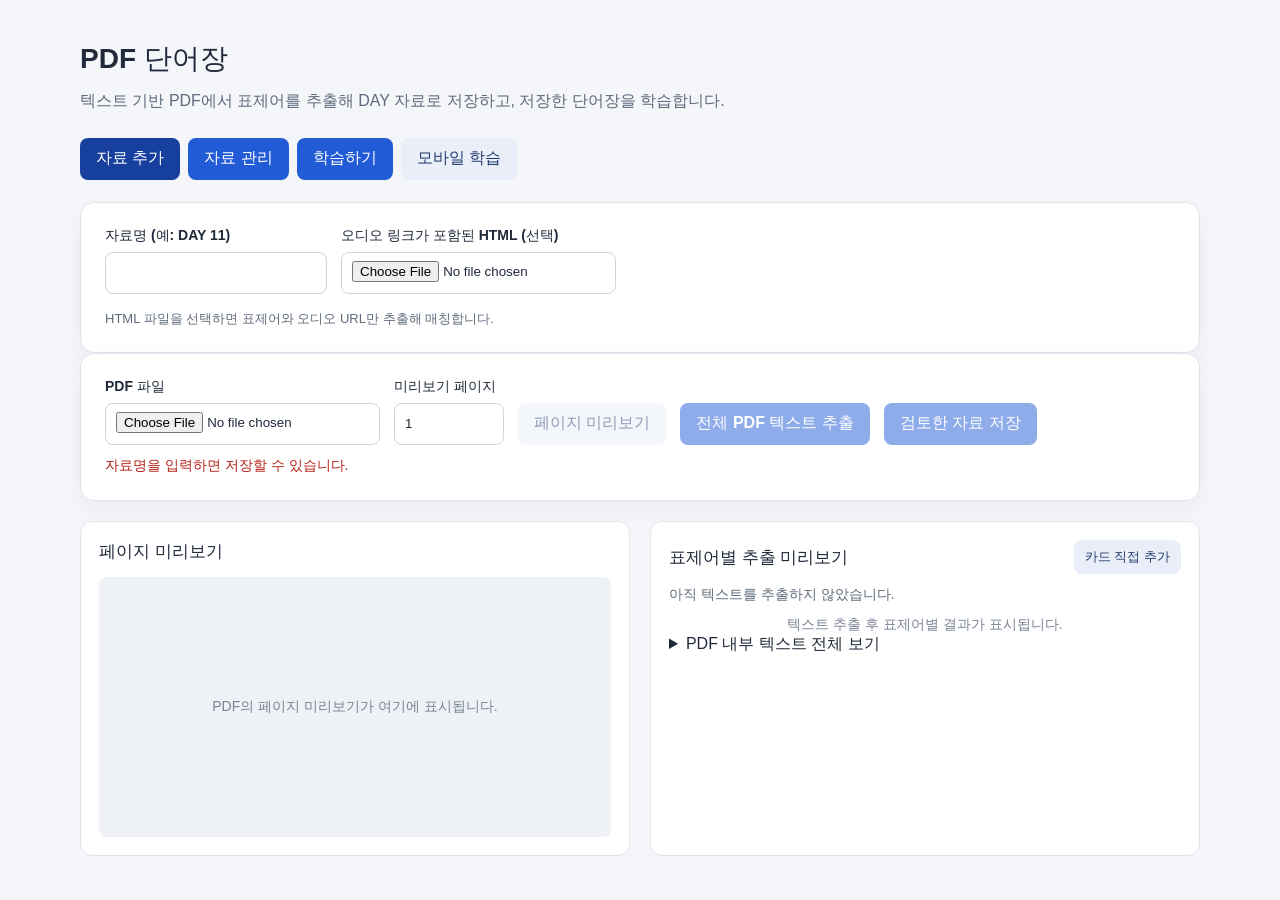
<file: index.html>
<!doctype html>
<html lang="ko">
<head>
  <meta charset="utf-8">
  <meta name="viewport" content="width=device-width, initial-scale=1">
  <title>PDF 단어장</title>
  <style>
    :root {
      color-scheme: light;
      font-family: "Segoe UI", "Malgun Gothic", sans-serif;
      color: #202a3b;
      background: #f4f6fa;
      font-synthesis: none;
    }

    * { box-sizing: border-box; }

    body { margin: 0; }

    main {
      width: min(1120px, calc(100% - 32px));
      margin: 40px auto;
    }

    h1 { margin: 0; font-size: 28px; }

    .intro {
      margin: 10px 0 24px;
      color: #5f6b7c;
      line-height: 1.6;
    }

    .panel {
      padding: 24px;
      border: 1px solid #e0e5ed;
      border-radius: 14px;
      background: #fff;
      box-shadow: 0 8px 24px rgb(31 45 71 / 5%);
    }

    .controls {
      display: flex;
      flex-wrap: wrap;
      align-items: end;
      gap: 14px;
    }

    .field { display: grid; gap: 7px; }

    label, .field-label {
      font-size: 14px;
      font-weight: 650;
    }

    input[type="file"], input[type="number"] {
      min-height: 42px;
      padding: 8px 10px;
      border: 1px solid #cbd3df;
      border-radius: 8px;
      background: #fff;
      color: inherit;
    }

    input[type="file"] { width: min(100%, 430px); }
    input[type="number"] { width: 110px; }

    button {
      min-height: 42px;
      padding: 0 16px;
      border: 0;
      border-radius: 8px;
      background: #225bd6;
      color: #fff;
      font: inherit;
      font-weight: 650;
      cursor: pointer;
    }

    button.secondary { background: #e9eef8; color: #233d70; }
    button:disabled { cursor: not-allowed; opacity: .5; }

    .hint, .status, .summary {
      color: #5f6b7c;
      font-size: 14px;
      line-height: 1.55;
    }

    .hint { margin: 16px 0 0; }

    .status {
      min-height: 24px;
      margin: 16px 0 0;
      color: #3156a4;
      font-weight: 600;
    }

    .status.error { color: #b42318; }
    .audio-status.error { color: #b42318; }
    .global-status { margin: -10px 0 16px; }
    .save-validation { margin: 10px 0 0; }
    .save-validation.error { color: #b42318; }

    .results {
      display: grid;
      grid-template-columns: minmax(0, 1fr) minmax(0, 1fr);
      gap: 20px;
      margin-top: 20px;
    }

    .subpanel {
      min-width: 0;
      padding: 18px;
      border: 1px solid #e0e5ed;
      border-radius: 12px;
      background: #fff;
    }

    h2 { margin: 0 0 14px; font-size: 17px; }

    .page-frame {
      display: grid;
      min-height: 260px;
      place-items: center;
      overflow: auto;
      padding: 12px;
      border-radius: 8px;
      background: #eef1f6;
    }

    canvas {
      display: block;
      max-width: 100%;
      height: auto;
      background: white;
      box-shadow: 0 2px 12px rgb(31 45 71 / 14%);
    }

    .empty {
      color: #7a8595;
      font-size: 14px;
      text-align: center;
    }

    .summary { margin: 0 0 10px; }

    .text-output {
      min-height: 120px;
      max-height: 320px;
      overflow: auto;
      margin: 0;
      padding: 14px;
      border-radius: 8px;
      background: #f7f8fb;
      color: #263248;
      font: 14px/1.7 Consolas, "Malgun Gothic", monospace;
      white-space: pre-wrap;
      overflow-wrap: anywhere;
    }

    .card-list { display: grid; gap: 12px; }
    .preview-heading { display: flex; align-items: center; justify-content: space-between; gap: 12px; margin-bottom: 10px; }
    .preview-heading h2 { margin: 0; }

    .card-preview {
      padding: 14px;
      border: 1px solid #e0e5ed;
      border-radius: 10px;
      background: #fff;
    }

    .card-preview.needs-review {
      border-color: #e5bd73;
      background: #fffaf0;
    }

    .card-title {
      display: flex;
      align-items: center;
      justify-content: space-between;
      gap: 10px;
      margin: 0 0 12px;
      font-size: 16px;
    }

    .page-origin { color: #5f6b7c; font-size: 12px; font-weight: 500; }

    .review-badge {
      flex: 0 0 auto;
      padding: 3px 8px;
      border-radius: 999px;
      background: #fff0c2;
      color: #7a4b00;
      font-size: 12px;
      font-weight: 650;
    }

    .card-fields { display: grid; gap: 8px; }

    .preview-field {
      display: grid;
      grid-template-columns: 90px minmax(0, 1fr);
      align-items: start;
      gap: 8px;
      font-size: 13px;
    }

    .preview-field > span { padding-top: 8px; color: #5f6b7c; }

    .preview-input {
      width: 100%;
      min-height: 36px;
      padding: 7px 9px;
      border: 1px solid #cbd3df;
      border-radius: 7px;
      background: #fff;
      color: inherit;
      font: inherit;
    }

    .review-reasons {
      margin: 10px 0 0;
      padding-left: 18px;
      color: #7a4b00;
      font-size: 12px;
      line-height: 1.5;
    }

    details.raw-ocr { margin-top: 16px; }
    details.raw-ocr > summary { cursor: pointer; font-size: 13px; }

    .app-nav {
      display: flex;
      flex-wrap: wrap;
      gap: 8px;
      margin: 22px 0;
    }

    .app-nav button[aria-current="page"] { background: #173f9e; }
    .app-nav .mobile-link { display: inline-flex; align-items: center; padding: 0 16px; border-radius: 8px; background: #e9eef8; color: #233d70; font-weight: 650; text-decoration: none; }

    [hidden] { display: none !important; }

    .deck-form { display: grid; gap: 16px; }
    .learn-controls { margin-top: 16px; }

    .deck-form .field input[type="text"] {
      width: min(100%, 360px);
      min-height: 42px;
      padding: 8px 10px;
      border: 1px solid #cbd3df;
      border-radius: 8px;
      font: inherit;
    }

    .card-actions, .deck-actions, .learn-controls {
      display: flex;
      flex-wrap: wrap;
      align-items: center;
      gap: 8px;
    }

    .button-small {
      min-height: 34px;
      padding: 0 11px;
      font-size: 13px;
    }

    .button-danger { background: #a83232; }

    .status.success { color: #197044; }

    .audio-status { margin: 0; color: #5f6b7c; font-size: 13px; }

    .deck-list, .day-selector {
      display: grid;
      gap: 10px;
    }

    .deck-row, .day-option {
      display: flex;
      align-items: center;
      justify-content: space-between;
      gap: 14px;
      padding: 14px;
      border: 1px solid #e0e5ed;
      border-radius: 10px;
      background: #fff;
    }

    .deck-info { min-width: 0; }
    .deck-info strong { display: block; }
    .deck-info small { color: #697587; }

    .day-option { justify-content: flex-start; cursor: pointer; }
    .day-option input { width: 18px; height: 18px; }

    .study-card {
      position: relative;
      min-height: 320px;
      margin-top: 18px;
      overflow: hidden;
      border: 1px solid #dbe2ee;
      border-radius: 16px;
      background: #fff;
      box-shadow: 0 8px 24px rgb(31 45 71 / 5%);
      cursor: pointer;
      text-align: center;
    }

    .study-card:focus-visible { outline: 3px solid #79a4ff; }

    .study-front {
      position: absolute;
      inset: 0 0 50%;
      display: grid;
      place-items: center;
      padding: 16px;
      color: #1f335a;
      font-size: clamp(28px, 6vw, 44px);
      font-weight: 700;
    }

    .study-front.is-meaning-prompt {
      overflow: auto;
      font-size: clamp(18px, 4vw, 28px);
      line-height: 1.45;
      overflow-wrap: anywhere;
    }
    .study-prompt-meanings { display: grid; gap: 10px; width: 100%; }
    .study-prompt-meaning { display: grid; gap: 2px; }
    .study-prompt-synonyms { font-size: 0.58em; font-weight: 400; }

    .study-back {
      position: absolute;
      inset: 47% 0 0;
      display: grid;
      align-content: start;
      gap: 8px;
      overflow: auto;
      padding: clamp(12px, 3vw, 22px);
      transform: translateY(100%);
      background: #78D024;
      color: #FFFFFF;
      transition: transform 420ms ease;
      text-align: left;
    }

    .study-card.is-flipped .study-back { transform: translateY(0); }
    .study-meaning {
      padding: 10px 12px;
      border-radius: 8px;
      background: rgb(0 0 0 / 55%);
    }
    .study-meaning strong { display: block; margin-bottom: 5px; }
    .study-meaning span { color: #FFFFFF; font-size: 14px; }
    .study-answer { font-size: clamp(28px, 6vw, 44px); overflow-wrap: anywhere; }

    @media (prefers-reduced-motion: reduce) {
      .study-back { transition: none; }
    }

    .study-toolbar {
      display: flex;
      flex-wrap: wrap;
      align-items: center;
      justify-content: space-between;
      gap: 12px;
      margin-top: 16px;
    }

    .study-toolbar button.secondary { min-width: 46px; }

    .favorite-button {
      min-width: 46px;
      background: #fff0c2;
      color: #7a4b00;
    }

    .study-empty { padding: 34px 12px; color: #697587; text-align: center; }

    @media (max-width: 760px) {
      main { margin: 24px auto; }
      .panel { padding: 18px; }
      .results { grid-template-columns: 1fr; }
      .deck-row { align-items: flex-start; flex-direction: column; }
    }

    @media (max-width: 600px) {
      .study-card {
        min-height: clamp(340px, 58svh, 520px);
        margin-top: 12px;
      }

      .study-front { padding: 12px; }
      .study-back { padding: 14px; }
      .study-meaning { padding: 12px; }
      .study-toolbar { gap: 8px; margin-top: 12px; }
      .study-toolbar .deck-actions { width: 100%; justify-content: space-between; }
    }
  </style>
</head>
<body>
  <main>
    <h1>PDF 단어장</h1>
    <p class="intro">텍스트 기반 PDF에서 표제어를 추출해 DAY 자료로 저장하고, 저장한 단어장을 학습합니다.</p>

    <nav class="app-nav" aria-label="주요 화면">
      <button type="button" data-view="add" aria-current="page">자료 추가</button>
      <button type="button" data-view="decks">자료 관리</button>
      <button type="button" data-view="learn">학습하기</button>
      <a class="mobile-link" href="mobile.html">모바일 학습</a>
    </nav>
    <p id="app-status" class="status global-status" role="status" aria-live="polite" hidden></p>

    <section id="add-view" class="view">
    <section class="panel" aria-label="자료명 및 PDF 오디오 파일 입력">
      <div class="deck-form">
        <div class="controls">
          <div class="field">
            <label for="deck-name">자료명 (예: DAY 11)</label>
            <input id="deck-name" type="text" maxlength="80" autocomplete="off">
          </div>
          <div class="field">
            <label for="html-file">오디오 링크가 포함된 HTML (선택)</label>
            <input id="html-file" type="file" accept=".html,.htm,text/html">
          </div>
        </div>
        <p id="audio-status" class="audio-status">HTML 파일을 선택하면 표제어와 오디오 URL만 추출해 매칭합니다.</p>
      </div>
    </section>

    <section class="panel" aria-label="PDF 업로드 및 텍스트 추출">
      <div class="controls">
        <div class="field">
          <label for="pdf-file">PDF 파일</label>
          <input id="pdf-file" type="file" accept=".pdf,application/pdf">
        </div>
        <div class="field">
          <label for="page-number">미리보기 페이지</label>
          <input id="page-number" type="number" min="1" value="1" disabled>
        </div>
        <button id="render-button" class="secondary" type="button" disabled>페이지 미리보기</button>
        <button id="extract-text-button" type="button" disabled>전체 PDF 텍스트 추출</button>
        <button id="save-deck-button" type="button" disabled>검토한 자료 저장</button>
        <button id="cancel-edit-button" class="secondary" type="button" hidden>수정 취소</button>
      </div>
      <p id="save-validation" class="hint save-validation" role="status" aria-live="polite">저장소를 확인하는 중입니다.</p>
    </section>

    <section class="results" aria-label="페이지 및 텍스트 추출 결과">
      <div class="subpanel">
        <h2>페이지 미리보기</h2>
        <div id="page-frame" class="page-frame">
          <span class="empty">PDF의 페이지 미리보기가 여기에 표시됩니다.</span>
        </div>
      </div>
      <div class="subpanel">
        <div class="preview-heading">
          <h2>표제어별 추출 미리보기</h2>
          <button id="add-manual-card-button" class="secondary button-small" type="button">카드 직접 추가</button>
        </div>
        <p id="summary" class="summary">아직 텍스트를 추출하지 않았습니다.</p>
        <div id="card-preview" class="card-list">
          <span class="empty">텍스트 추출 후 표제어별 결과가 표시됩니다.</span>
        </div>
        <details class="raw-pdf-text">
          <summary>PDF 내부 텍스트 전체 보기</summary>
          <pre id="pdf-text-output" class="text-output">추출된 텍스트가 여기에 표시됩니다.</pre>
        </details>
      </div>
    </section>
    </section>

    <section id="decks-view" class="view" hidden>
      <section class="panel" aria-label="JSON 배포 파일">
        <h2>JSON 배포 파일</h2>
        <p class="hint">
          자료는 브라우저에 저장됩니다. JSON을 내려받아 <code>index.html</code> 옆의
          <code>decks.json</code>을 교체하고 Git에 커밋한 뒤 Push하면 배포됩니다.
        </p>
        <div class="deck-actions">
          <button id="download-json-button" type="button" disabled>decks.json 다운로드</button>
          <button id="reload-json-button" class="secondary" type="button" disabled>프로젝트 JSON 다시 불러오기</button>
          <span id="deck-data-summary" class="summary" aria-live="polite">자료를 불러오는 중입니다.</span>
        </div>
        <p class="hint">
          파일 교체 후 다시 불러오면 변경을 확인할 수 있습니다. 배포 예:
          <code>git add decks.json</code> → <code>git commit -m "Update vocabulary data"</code> → <code>git push</code>
        </p>
        <p id="download-json-status" class="status" role="status" aria-live="polite">
          브라우저 저장 자료를 JSON으로 내려받아 배포할 수 있습니다.
        </p>
      </section>
      <section class="panel">
        <h2>저장된 자료</h2>
        <p class="hint">자료를 수정하거나 삭제해도 선택한 자료만 변경됩니다.</p>
        <div id="deck-list" class="deck-list" aria-live="polite"></div>
      </section>
    </section>

    <section id="learn-view" class="view" hidden>
      <section class="panel">
        <h2>학습할 DAY 선택</h2>
        <p id="offline-status" class="hint" role="status" aria-live="polite">처음 온라인으로 열면 앱과 자료 JSON을 저장해 오프라인 학습을 준비합니다. 오디오는 재생 버튼을 눌렀을 때만 연결합니다.</p>
        <div id="day-selector" class="day-selector"></div>
        <div class="learn-controls">
          <label class="day-option"><input id="favorites-only" type="checkbox"> 즐겨찾기만 보기</label>
          <label class="day-option"><input id="meaning-to-word" type="checkbox"> 뜻 보고 영어 단어 맞히기</label>
          <span id="study-count" class="summary">자료를 선택해 주세요.</span>
        </div>
        <div id="study-area"></div>
      </section>
    </section>
  </main>

  <script>
    (() => {
      const pdfFileInput = document.getElementById("pdf-file");
      const deckNameInput = document.getElementById("deck-name");
      const htmlFileInput = document.getElementById("html-file");
      const pageNumberInput = document.getElementById("page-number");
      const renderButton = document.getElementById("render-button");
      const extractTextButton = document.getElementById("extract-text-button");
      const saveDeckButton = document.getElementById("save-deck-button");
      const saveValidation = document.getElementById("save-validation");
      const cancelEditButton = document.getElementById("cancel-edit-button");
      const pageFrame = document.getElementById("page-frame");
      const summary = document.getElementById("summary");
      const cardPreview = document.getElementById("card-preview");
      const addManualCardButton = document.getElementById("add-manual-card-button");
      const output = document.getElementById("pdf-text-output");
      const deckList = document.getElementById("deck-list");
      const daySelector = document.getElementById("day-selector");
      const studyArea = document.getElementById("study-area");
      const studyCount = document.getElementById("study-count");
      const offlineStatus = document.getElementById("offline-status");
      const favoritesOnlyInput = document.getElementById("favorites-only");
      const meaningToWordInput = document.getElementById("meaning-to-word");
      const audioStatus = document.getElementById("audio-status");
      const downloadJsonButton = document.getElementById("download-json-button");
      const reloadJsonButton = document.getElementById("reload-json-button");
      const deckDataSummary = document.getElementById("deck-data-summary");
      const downloadJsonStatus = document.getElementById("download-json-status");
      let pdfjs = null;
      let pdfParserLoad = null;
      let tesseractLoad = null;
      let pdfDocument = null;
      let renderedCanvas = null;
      let busy = false;
      let pdfExtractionFailed = false;
      let db = null;
      let currentCards = [];
      let htmlAudioEntries = [];
      let editingDeckId = null;
      let storedDecks = [];
      let selectedDeckIds = new Set();
      let studyQueue = [];
      let studyIndex = 0;
      let studyFlipped = false;
      let activeReviewAudio = null;

      pdfFileInput.addEventListener("change", loadPdf);
      deckNameInput.addEventListener("input", updateSaveButton);
      pageNumberInput.addEventListener("change", renderSelectedPage);
      renderButton.addEventListener("click", renderSelectedPage);
      extractTextButton.addEventListener("click", extractPdfText);
      htmlFileInput.addEventListener("change", loadAudioHtml);
      saveDeckButton.addEventListener("click", saveCurrentDeck);
      addManualCardButton.addEventListener("click", addManualCard);
      cancelEditButton.addEventListener("click", cancelDeckEdit);
      cardPreview.addEventListener("input", updateCardField);
      cardPreview.addEventListener("change", handlePreviewChange);
      cardPreview.addEventListener("click", handlePreviewClick);
      document.querySelectorAll(".app-nav button").forEach((button) =>
        button.addEventListener("click", () => showView(button.dataset.view))
      );
      deckList.addEventListener("click", handleDeckListClick);
      daySelector.addEventListener("change", updateSelectedDecks);
      favoritesOnlyInput.addEventListener("change", rebuildStudyQueue);
      meaningToWordInput.addEventListener("change", rebuildStudyQueue);
      studyArea.addEventListener("click", handleStudyClick);
      downloadJsonButton.addEventListener("click", downloadDecksJson);
      reloadJsonButton.addEventListener("click", reloadProjectDecks);
      void registerOfflineSupport();
      void initializeApp();

      async function registerOfflineSupport() {
        if (!("serviceWorker" in navigator) || !["http:", "https:"].includes(window.location.protocol)) {
          offlineStatus.textContent = "오프라인으로 다시 열려면 앱을 localhost 또는 HTTPS 주소에서 한 번 열어야 합니다. file:// 주소는 오프라인 캐시를 지원하지 않습니다.";
          return;
        }
        try {
          const serviceWorkerUrl = new URL("service-worker.js", document.baseURI);
          await navigator.serviceWorker.register(serviceWorkerUrl.href);
          await navigator.serviceWorker.ready;
          offlineStatus.textContent = "오프라인 학습이 준비되었습니다. 자료는 이 브라우저에 저장되며, 오디오는 재생 버튼을 눌렀을 때만 연결합니다.";
        } catch (error) {
          offlineStatus.textContent = `오프라인 캐시를 준비하지 못했습니다. HTTPS 또는 localhost에서 열고 브라우저의 사이트 데이터 저장을 허용해 주세요. ${errorMessage(error)}`;
        }
      }

      async function initializeApp() {
        if (!("indexedDB" in window)) {
          setStatus("이 브라우저에서는 로컬 데이터베이스를 사용할 수 없습니다.", true);
          return;
        }
        try {
          db = await openDatabase();
          try {
            await loadPublishedDecksIfEmpty();
          } catch (error) {
            setStatus(`decks.json을 불러오지 못했습니다. 기존 로컬 자료는 유지됩니다. ${errorMessage(error)}`, true);
          }
          await refreshDecks();
          downloadJsonButton.disabled = false;
          reloadJsonButton.disabled = false;
          updateSaveButton();
        } catch (error) {
          setStatus(`로컬 저장소를 열지 못했습니다. 브라우저 저장소 설정을 확인해 주세요. ${errorMessage(error)}`, true);
        }
      }

      function openDatabase() {
        return new Promise((resolve, reject) => {
          const request = indexedDB.open("vaca-card-library", 1);
          request.onupgradeneeded = () => {
            const database = request.result;
            if (!database.objectStoreNames.contains("decks")) {
              const store = database.createObjectStore("decks", { keyPath: "id" });
              store.createIndex("normalizedName", "normalizedName", { unique: true });
            }
          };
          request.onsuccess = () => {
            request.result.onversionchange = () => request.result.close();
            resolve(request.result);
          };
          request.onerror = () => reject(request.error || new Error("IndexedDB 초기화 실패"));
          request.onblocked = () => reject(new Error("다른 탭에서 저장소를 사용 중입니다. 다른 탭을 닫고 다시 시도해 주세요."));
        });
      }

      function makeId(prefix) {
        if (window.crypto && typeof window.crypto.randomUUID === "function") {
          return `${prefix}-${window.crypto.randomUUID()}`;
        }
        return `${prefix}-${Date.now().toString(36)}-${Math.random().toString(36).slice(2)}`;
      }

      function loadExternalScript(url, isLoaded) {
        if (isLoaded()) return Promise.resolve();
        return new Promise((resolve, reject) => {
          const script = document.createElement("script");
          script.src = url;
          script.onload = () => {
            if (isLoaded()) resolve();
            else reject(new Error(`스크립트가 로드되었지만 라이브러리를 찾을 수 없습니다: ${url}`));
          };
          script.onerror = () => reject(new Error(`외부 라이브러리를 불러오지 못했습니다: ${url}`));
          document.head.append(script);
        });
      }

      async function ensurePdfParserLoaded() {
        if (!pdfParserLoad) {
          pdfParserLoad = loadExternalScript(
            "https://cdnjs.cloudflare.com/ajax/libs/pdf.js/3.11.174/pdf.min.js",
            () => Boolean(window.pdfjsLib)
          ).then(() => {
            pdfjs = window.pdfjsLib;
            pdfjs.GlobalWorkerOptions.workerSrc =
              "https://cdnjs.cloudflare.com/ajax/libs/pdf.js/3.11.174/pdf.worker.min.js";
          }).catch((error) => {
            pdfParserLoad = null;
            throw new Error(`PDF 파서를 불러오지 못했습니다. 인터넷 연결을 확인한 뒤 다시 시도해 주세요. ${errorMessage(error)}`);
          });
        }
        await pdfParserLoad;
      }

      async function ensureTesseractLoaded() {
        if (!tesseractLoad) {
          tesseractLoad = loadExternalScript(
            "https://cdn.jsdelivr.net/npm/tesseract.js@5.1.1/dist/tesseract.min.js",
            () => Boolean(window.Tesseract)
          ).catch((error) => {
            tesseractLoad = null;
            throw new Error(`OCR 엔진을 불러오지 못했습니다. 온라인 상태에서 PDF 추출을 다시 시도해 주세요. ${errorMessage(error)}`);
          });
        }
        await tesseractLoad;
      }

      function getAllDecks() {
        return new Promise((resolve, reject) => {
          const transaction = db.transaction("decks", "readonly");
          const request = transaction.objectStore("decks").getAll();
          request.onsuccess = () => resolve(request.result);
          request.onerror = () => reject(request.error || new Error("자료 조회 실패"));
          transaction.onerror = () => reject(transaction.error || new Error("자료 조회 트랜잭션 실패"));
        });
      }

      function putDeck(deck) {
        return new Promise((resolve, reject) => {
          const transaction = db.transaction("decks", "readwrite");
          transaction.objectStore("decks").put(deck);
          transaction.oncomplete = () => resolve();
          transaction.onerror = () => reject(transaction.error || new Error("자료 저장 실패"));
          transaction.onabort = () => reject(transaction.error || new Error("자료 저장이 취소되었습니다."));
        });
      }

      function replaceDecks(decks) {
        return new Promise((resolve, reject) => {
          const transaction = db.transaction("decks", "readwrite");
          const store = transaction.objectStore("decks");
          store.clear();
          for (const deck of decks) store.put(deck);
          transaction.oncomplete = () => resolve();
          transaction.onerror = () => reject(transaction.error || new Error("자료 묶음 저장 실패"));
          transaction.onabort = () => reject(transaction.error || new Error("자료 묶음 저장이 취소되었습니다."));
        });
      }

      async function loadPublishedDecksIfEmpty() {
        if (!["http:", "https:"].includes(window.location.protocol)) return;
        if ((await getAllDecks()).length) return;

        const jsonUrl = new URL("decks.json", document.baseURI);
        jsonUrl.searchParams.set("_", String(Date.now()));
        let response;
        try {
          response = await fetch(jsonUrl.href, { method: "GET", cache: "no-store" });
        } catch (error) {
          throw new Error(`상대 경로 ${jsonUrl.pathname} 요청 실패: ${errorMessage(error)}`);
        }
        if (!response.ok) {
          throw new Error(`상대 경로 ${jsonUrl.pathname}에서 JSON을 읽지 못했습니다 (HTTP ${response.status}).`);
        }

        let payload;
        try {
          payload = await response.json();
        } catch (error) {
          throw new Error(`상대 경로 ${jsonUrl.pathname}의 JSON을 해석하지 못했습니다. ${errorMessage(error)}`);
        }
        const decks = validateDecks(payload.decks);
        await replaceDecks(decks);
      }

      function removeDeck(id) {
        return new Promise((resolve, reject) => {
          const transaction = db.transaction("decks", "readwrite");
          transaction.objectStore("decks").delete(id);
          transaction.oncomplete = () => resolve();
          transaction.onerror = () => reject(transaction.error || new Error("자료 삭제 실패"));
          transaction.onabort = () => reject(transaction.error || new Error("자료 삭제가 취소되었습니다."));
        });
      }

      async function refreshDecks() {
        storedDecks = (await getAllDecks()).sort((a, b) =>
          a.name.localeCompare(b.name, "ko", { numeric: true, sensitivity: "base" })
        );
        renderDeckList();
        renderDaySelector();
        rebuildStudyQueue();
        const cardCount = storedDecks.reduce((total, deck) => total + deck.cards.length, 0);
        deckDataSummary.textContent = `${storedDecks.length}개 자료 · ${cardCount}개 카드`;
      }

      function showView(viewName) {
        document.querySelectorAll(".view").forEach((view) => {
          view.hidden = view.id !== `${viewName}-view`;
        });
        document.querySelectorAll(".app-nav button").forEach((button) => {
          if (button.dataset.view === viewName) button.setAttribute("aria-current", "page");
          else button.removeAttribute("aria-current");
        });
        if (viewName === "decks" || viewName === "learn") {
          refreshDecks().then(() => {
            if (viewName === "learn") selectMostRecentlyRegisteredDeck();
          }).catch((error) => {
            setStatus(`자료 목록을 불러오지 못했습니다. ${errorMessage(error)}`, true);
          });
        }
      }

      function selectMostRecentlyRegisteredDeck() {
        const latestDeck = storedDecks.reduce((latest, deck) => {
          const registeredAt = Date.parse(deck.createdAt || deck.updatedAt || "") || 0;
          const latestRegisteredAt = latest
            ? Date.parse(latest.createdAt || latest.updatedAt || "") || 0
            : -1;
          return registeredAt > latestRegisteredAt ? deck : latest;
        }, null);
        selectedDeckIds = new Set(latestDeck ? [latestDeck.id] : []);
        renderDaySelector();
        rebuildStudyQueue();
      }

      async function loadAudioHtml() {
        htmlAudioEntries = [];
        const file = htmlFileInput.files && htmlFileInput.files[0];
        if (!file) {
          audioStatus.textContent = "HTML 파일을 선택하면 표제어와 오디오 URL만 추출해 매칭합니다.";
          return;
        }
        if (!/\.html?$/i.test(file.name) && file.type !== "text/html") {
          audioStatus.textContent = "지원하지 않는 파일입니다. HTML 파일을 선택해 주세요.";
          audioStatus.classList.add("error");
          return;
        }
        try {
          const parser = new DOMParser();
          const documentFromFile = parser.parseFromString(await file.text(), "text/html");
          const cards = [...documentFromFile.querySelectorAll(".flip-body .flip-card")];
          const candidates = cards.length ? cards : [...documentFromFile.querySelectorAll(".flip-card")];
          htmlAudioEntries = candidates.flatMap((card) => {
            const front = card.querySelector(".flip-card-front");
            const audioButtons = [...card.querySelectorAll(".btn-audio[data-src]")];
            const word = front ? front.textContent.trim().replace(/\s+/g, " ") : "";
            return word ? audioButtons.map((button) => ({
              word,
              audioUrl: safeAudioUrl(button.getAttribute("data-src"))
            })).filter((entry) => entry.audioUrl) : [];
          });
          if (!htmlAudioEntries.length) {
            throw new Error("Classcard 카드 앞면(.flip-card-front)과 오디오(.btn-audio[data-src])를 찾지 못했습니다.");
          }
          matchAudioToCards();
          audioStatus.classList.remove("error");
          audioStatus.textContent = `HTML에서 ${htmlAudioEntries.length}개의 단어·오디오 매핑을 읽었습니다. PDF 표제어와 정확히 일치하는 항목만 연결합니다.`;
        } catch (error) {
          htmlAudioEntries = [];
          audioStatus.textContent = `HTML을 파싱하지 못했습니다. ${errorMessage(error)}`;
          audioStatus.classList.add("error");
        }
      }

      function safeAudioUrl(value) {
        const source = String(value || "").trim();
        if (!source) return "";
        if (!/^[a-z][a-z\d+.-]*:/i.test(source)) {
          return source.startsWith("//") ? "" : source;
        }
        try {
          const resolved = new URL(source, window.location.href);
          return ["http:", "https:", "blob:"].includes(resolved.protocol) ? resolved.href : "";
        } catch {
          return "";
        }
      }

      function matchAudioToCards() {
        if (!currentCards.length) return;
        for (const card of currentCards) {
          card.audioUrl = "";
          card.audioInputInvalid = false;
          card.audioStatus = "오디오 없음";
          card.reviewReasons = (card.reviewReasons || []).filter((reason) =>
            !reason.startsWith("HTML에서 동일 표제어의 오디오가 여러 개")
          );
          const matches = htmlAudioEntries.filter((entry) =>
            entry.word.trim().toLowerCase() === card.front.trim().toLowerCase()
          );
          const urls = [...new Set(matches.map((entry) => entry.audioUrl))];
          if (urls.length === 1) {
            card.audioUrl = urls[0];
            card.audioStatus = "정확히 일치";
          }
          else if (urls.length > 1) {
            card.reviewReasons.push("HTML에서 동일 표제어의 오디오가 여러 개 발견되어 검토가 필요합니다.");
            card.reviewDone = false;
            card.audioStatus = "중복 검토";
          }
        }
        renderCards(currentCards);
        updateSaveButton();
      }

      function renderDeckList() {
        if (!storedDecks.length) {
          deckList.replaceChildren(makeEmpty("저장된 자료가 없습니다."));
          return;
        }
        const fragment = document.createDocumentFragment();
        for (const deck of storedDecks) {
          const row = document.createElement("article");
          row.className = "deck-row";
          const info = document.createElement("div");
          info.className = "deck-info";
          const name = document.createElement("strong");
          name.textContent = deck.name;
          const details = document.createElement("small");
          details.textContent = `${deck.cards.length}개 카드 · 수정 ${new Date(deck.updatedAt).toLocaleString("ko-KR")}`;
          info.append(name, details);
          const actions = document.createElement("div");
          actions.className = "deck-actions";
          actions.append(
            makeActionButton("수정", "edit-deck", deck.id, "secondary button-small"),
            makeActionButton("삭제", "delete-deck", deck.id, "button-danger button-small")
          );
          row.append(info, actions);
          fragment.append(row);
        }
        deckList.replaceChildren(fragment);
      }

      function makeActionButton(text, action, id, className) {
        const button = document.createElement("button");
        button.type = "button";
        button.className = className;
        button.dataset.action = action;
        button.dataset.id = id;
        button.textContent = text;
        return button;
      }

      function renderDaySelector() {
        if (!storedDecks.length) {
          daySelector.replaceChildren(makeEmpty("저장된 자료가 없습니다. 먼저 자료를 추가해 주세요."));
          return;
        }
        const fragment = document.createDocumentFragment();
        for (const deck of storedDecks) {
          const label = document.createElement("label");
          label.className = "day-option";
          const checkbox = document.createElement("input");
          checkbox.type = "checkbox";
          checkbox.value = deck.id;
          checkbox.checked = selectedDeckIds.has(deck.id);
          const text = document.createElement("span");
          text.textContent = `${deck.name} · ${deck.cards.length}개`;
          label.append(checkbox, text);
          fragment.append(label);
        }
        daySelector.replaceChildren(fragment);
      }

      function updateSelectedDecks() {
        selectedDeckIds = new Set([...daySelector.querySelectorAll("input:checked")].map((input) => input.value));
        rebuildStudyQueue();
      }

      function rebuildStudyQueue() {
        const selectedCards = storedDecks
          .filter((deck) => selectedDeckIds.has(deck.id))
          .flatMap((deck) => deck.cards.map((card) => ({ ...card, deckName: deck.name })));
        studyQueue = favoritesOnlyInput.checked
          ? selectedCards.filter((card) => card.favorite)
          : selectedCards;
        studyIndex = Math.min(studyIndex, Math.max(0, studyQueue.length - 1));
        studyFlipped = false;
        studyCount.textContent = studyQueue.length
          ? `총 ${studyQueue.length}개 카드`
          : selectedDeckIds.size
            ? "선택한 DAY에 표시할 카드가 없습니다."
            : "자료를 선택해 주세요.";
        renderStudyCard();
      }

      function renderStudyCard() {
        if (!studyQueue.length) {
          studyArea.replaceChildren(makeEmpty(favoritesOnlyInput.checked
            ? "선택한 DAY에 즐겨찾기 카드가 없습니다."
            : "학습할 DAY를 선택해 주세요."));
          return;
        }
        const card = studyQueue[studyIndex];
        const wrapper = document.createDocumentFragment();
        const cardElement = document.createElement("div");
        cardElement.className = "study-card";
        cardElement.classList.toggle("is-flipped", studyFlipped);
        const meaningToWord = meaningToWordInput.checked;
        cardElement.tabIndex = 0;
        cardElement.setAttribute("role", "button");
        cardElement.setAttribute("aria-label", studyFlipped ? "문제 다시 보기" : meaningToWord ? "정답 보기" : "뜻 보기");
        cardElement.setAttribute("aria-pressed", String(studyFlipped));
        const front = document.createElement("div");
        front.className = "study-front";
        if (meaningToWord) {
          front.classList.add("is-meaning-prompt");
          const prompts = document.createElement("div");
          prompts.className = "study-prompt-meanings";
          card.meanings.forEach((meaning) => {
            if (!meaning.text && !meaning.synonyms.length) return;
            const prompt = document.createElement("div");
            prompt.className = "study-prompt-meaning";
            if (meaning.text) {
              const meaningText = document.createElement("strong");
              meaningText.textContent = meaning.text;
              prompt.append(meaningText);
            }
            if (meaning.synonyms.length) {
              const synonyms = document.createElement("span");
              synonyms.className = "study-prompt-synonyms";
              synonyms.textContent = `유사어: ${meaning.synonyms.join(", ")}`;
              prompt.append(synonyms);
            }
            prompts.append(prompt);
          });
          front.append(prompts);
        } else {
          front.textContent = card.front;
        }
        const back = document.createElement("div");
        back.className = "study-back";
        back.setAttribute("aria-hidden", String(!studyFlipped));
        if (meaningToWord) {
          const answer = document.createElement("strong");
          answer.className = "study-answer";
          answer.textContent = card.front;
          back.append(answer);
        } else card.meanings.forEach((meaning) => {
          const section = document.createElement("div");
          section.className = "study-meaning";
          const meaningText = document.createElement("strong");
          const partOfSpeechValue = Object.prototype.hasOwnProperty.call(meaning, "partOfSpeech")
            ? meaning.partOfSpeech
            : card.partOfSpeech;
          const partOfSpeech = formatPartOfSpeech(partOfSpeechValue);
          meaningText.textContent = `${partOfSpeech ? `${partOfSpeech} ` : ""}${meaning.text}`;
          section.append(meaningText);
          if (meaning.synonyms.length) {
            const synonymText = document.createElement("span");
            synonymText.textContent = `유사어: ${meaning.synonyms.join(", ")}`;
            section.append(synonymText);
          }
          back.append(section);
        });
        cardElement.append(front, back);
        const toggleCard = () => {
          studyFlipped = !studyFlipped;
          cardElement.classList.toggle("is-flipped", studyFlipped);
          cardElement.setAttribute("aria-label", studyFlipped ? "문제 다시 보기" : meaningToWord ? "정답 보기" : "뜻 보기");
          cardElement.setAttribute("aria-pressed", String(studyFlipped));
          back.setAttribute("aria-hidden", String(!studyFlipped));
        };
        cardElement.addEventListener("click", toggleCard);
        cardElement.addEventListener("keydown", (event) => {
          if (event.key === "Enter" || event.key === " ") {
            event.preventDefault();
            toggleCard();
          }
        });
        const toolbar = document.createElement("div");
        toolbar.className = "study-toolbar";
        const position = document.createElement("span");
        position.className = "summary";
        position.textContent = `${studyIndex + 1} / ${studyQueue.length}`;
        const actions = document.createElement("div");
        actions.className = "deck-actions";
        const previousButton = document.createElement("button");
        previousButton.type = "button";
        previousButton.className = "secondary";
        previousButton.dataset.action = "previous-card";
        previousButton.textContent = "이전";
        previousButton.disabled = studyIndex === 0;
        const nextButton = document.createElement("button");
        nextButton.type = "button";
        nextButton.className = "secondary";
        nextButton.dataset.action = "next-card";
        nextButton.textContent = "다음";
        nextButton.disabled = studyIndex >= studyQueue.length - 1;
        const audioButton = document.createElement("button");
        audioButton.type = "button";
        audioButton.className = "secondary";
        audioButton.dataset.action = "play-audio";
        audioButton.setAttribute("aria-label", card.audioUrl ? "발음 재생" : "오디오 없음");
        audioButton.textContent = card.audioUrl ? "🔊" : "🔇";
        audioButton.disabled = !card.audioUrl;
        const favoriteButton = document.createElement("button");
        favoriteButton.type = "button";
        favoriteButton.className = "favorite-button";
        favoriteButton.dataset.action = "toggle-favorite";
        favoriteButton.textContent = card.favorite ? "★ 즐겨찾기" : "☆ 즐겨찾기";
        actions.append(previousButton, nextButton, audioButton, favoriteButton);
        toolbar.append(position, actions);
        wrapper.append(cardElement, toolbar);
        studyArea.replaceChildren(wrapper);
      }

      async function downloadDecksJson() {
        downloadJsonButton.disabled = true;
        downloadJsonStatus.textContent = "저장된 자료를 JSON 파일로 준비하는 중입니다.";
        downloadJsonStatus.classList.remove("error", "success");
        try {
          const decks = (await getAllDecks()).sort((a, b) =>
            a.name.localeCompare(b.name, "ko", { numeric: true, sensitivity: "base" })
          );
          const payload = `${JSON.stringify({ decks }, null, 2)}\n`;
          const blobUrl = URL.createObjectURL(new Blob([payload], { type: "application/json;charset=utf-8" }));
          const link = document.createElement("a");
          link.href = blobUrl;
          link.download = "decks.json";
          document.body.append(link);
          link.click();
          link.remove();
          window.setTimeout(() => URL.revokeObjectURL(blobUrl), 1000);
          downloadJsonStatus.textContent =
            `decks.json 다운로드를 시작했습니다 (${decks.length}개 자료). 프로젝트의 index.html 옆 파일을 교체한 뒤 커밋하고 Push하세요.`;
          downloadJsonStatus.classList.add("success");
        } catch (error) {
          downloadJsonStatus.textContent = `JSON 파일을 만들지 못했습니다. 브라우저 다운로드 설정과 로컬 자료를 확인해 주세요. ${errorMessage(error)}`;
          downloadJsonStatus.classList.add("error");
        } finally {
          downloadJsonButton.disabled = !db;
          reloadJsonButton.disabled = !db;
        }
      }

      async function reloadProjectDecks() {
        if (!["http:", "https:"].includes(window.location.protocol)) {
          downloadJsonStatus.textContent = "프로젝트 JSON을 읽으려면 앱을 HTTP 로컬 서버나 GitHub Pages에서 열어야 합니다. file:// 주소에서는 브라우저 보안상 파일을 읽을 수 없습니다.";
          downloadJsonStatus.classList.add("error");
          return;
        }
        if (!window.confirm("프로젝트의 decks.json으로 현재 브라우저 자료를 모두 교체할까요? 아직 JSON으로 내보내지 않은 로컬 변경 사항은 사라집니다.")) return;

        reloadJsonButton.disabled = true;
        downloadJsonStatus.textContent = "프로젝트의 decks.json을 다시 불러오는 중입니다.";
        downloadJsonStatus.classList.remove("error", "success");
        try {
          const jsonUrl = new URL("decks.json", document.baseURI);
          jsonUrl.searchParams.set("_", String(Date.now()));
          const response = await fetch(jsonUrl.href, { method: "GET", cache: "no-store" });
          if (!response.ok) {
            throw new Error(`decks.json 요청 실패 (HTTP ${response.status}).`);
          }
          let payload;
          try {
            payload = await response.json();
          } catch (error) {
            throw new Error(`decks.json 형식이 올바르지 않습니다. ${errorMessage(error)}`);
          }
          const decks = validateDecks(payload.decks);
          await replaceDecks(decks);
          await refreshDecks();
          downloadJsonStatus.textContent = `프로젝트 decks.json에서 ${decks.length}개 자료를 불러왔습니다.`;
          downloadJsonStatus.classList.add("success");
        } catch (error) {
          downloadJsonStatus.textContent = `프로젝트 JSON을 불러오지 못했습니다. 기존 브라우저 자료는 유지됩니다. ${errorMessage(error)}`;
          downloadJsonStatus.classList.add("error");
        } finally {
          reloadJsonButton.disabled = !db;
        }
      }

      function validateDecks(decks) {
        if (!Array.isArray(decks)) {
          throw new Error("decks.json에 decks 배열이 없습니다. 파일 형식과 기존 로컬 자료를 확인해 주세요.");
        }
        for (const [index, deck] of decks.entries()) {
          if (!deck || typeof deck !== "object" || typeof deck.id !== "string" ||
              typeof deck.name !== "string" || !Array.isArray(deck.cards)) {
            throw new Error(`decks.json의 ${index + 1}번째 자료 구조가 올바르지 않습니다. 기존 로컬 자료는 변경하지 않았습니다.`);
          }
          for (const [cardIndex, card] of deck.cards.entries()) {
            if (!card || typeof card !== "object" || typeof card.id !== "string" ||
                typeof card.front !== "string" || !Array.isArray(card.meanings)) {
              throw new Error(`"${deck.name}" 자료의 ${cardIndex + 1}번째 카드 구조가 올바르지 않습니다. 기존 로컬 자료는 변경하지 않았습니다.`);
            }
            for (const [meaningIndex, meaning] of card.meanings.entries()) {
              if (!meaning || typeof meaning.text !== "string" ||
                  !Array.isArray(meaning.synonyms) ||
                  meaning.synonyms.some((synonym) => typeof synonym !== "string")) {
                throw new Error(`"${deck.name}" 자료의 ${cardIndex + 1}번째 카드 뜻 ${meaningIndex + 1}의 구조가 올바르지 않습니다. 기존 로컬 자료는 변경하지 않았습니다.`);
              }
            }
          }
        }
        return decks;
      }

      async function handleStudyClick(event) {
        const button = event.target.closest("button[data-action]");
        if (!button) {
          if (event.target.closest(".study-card")) return;
          return;
        }
        const card = studyQueue[studyIndex];
        if (!card && !["previous-card", "next-card"].includes(button.dataset.action)) return;
        if (button.dataset.action === "previous-card" && studyIndex > 0) {
          studyIndex--;
          studyFlipped = false;
          renderStudyCard();
        } else if (button.dataset.action === "next-card" && studyIndex < studyQueue.length - 1) {
          studyIndex++;
          studyFlipped = false;
          renderStudyCard();
        } else if (button.dataset.action === "play-audio") {
          event.stopPropagation();
          if (!card.audioUrl) return;
          try {
            const audio = new Audio(card.audioUrl);
            await audio.play();
          } catch (error) {
            studyCount.textContent = `오디오 재생에 실패했습니다. ${errorMessage(error)}`;
          }
        } else if (button.dataset.action === "toggle-favorite") {
          await setFavorite(card);
        }
      }

      function formatPartOfSpeech(value) {
        const partOfSpeech = String(value || "").trim();
        if (!partOfSpeech) return "";
        const abbreviations = {
          "명사": "명",
          "동사": "동",
          "형용사": "형",
          "부사": "부",
          "전치사": "전",
          "접속사": "접",
          "대명사": "대",
          "감탄사": "감"
        };
        return `[${abbreviations[partOfSpeech] || partOfSpeech}]`;
      }

      async function setFavorite(card) {
        const deck = storedDecks.find((item) => item.id === card.deckId);
        if (!deck) {
          setStatus("즐겨찾기를 저장할 자료를 찾지 못했습니다.", true);
          return;
        }
        const storedCard = deck.cards.find((item) => item.id === card.id);
        if (!storedCard) {
          setStatus("즐겨찾기를 저장할 카드를 찾지 못했습니다.", true);
          return;
        }
        storedCard.favorite = !storedCard.favorite;
        deck.updatedAt = new Date().toISOString();
        try {
          await putDeck(deck);
          await refreshDecks();
        } catch (error) {
          storedCard.favorite = !storedCard.favorite;
          setStatus(`즐겨찾기를 저장하지 못했습니다. ${errorMessage(error)}`, true);
          return;
        }
        rebuildStudyQueue();
      }

      async function handleDeckListClick(event) {
        const button = event.target.closest("button[data-action]");
        if (!button) return;
        const deck = storedDecks.find((item) => item.id === button.dataset.id);
        if (!deck) return;
        if (button.dataset.action === "edit-deck") {
          editingDeckId = deck.id;
          deckNameInput.value = deck.name;
          currentCards = deck.cards.map((card) => ({
            ...card,
            meanings: card.meanings.map((meaning) => ({
              ...meaning,
              partOfSpeech: Object.prototype.hasOwnProperty.call(meaning, "partOfSpeech")
                ? meaning.partOfSpeech
                : card.partOfSpeech || "",
            })),
            reviewReasons: [],
            reviewDone: true,
            audioStatus: card.audioUrl ? "매칭됨" : "오디오 없음"
          }));
          htmlAudioEntries = [];
          htmlFileInput.value = "";
          cancelEditButton.hidden = false;
          renderCards(currentCards);
          updateSaveButton();
          setStatus(`${deck.name} 자료를 수정합니다. 저장 전까지 원본 자료는 유지됩니다.`);
          showView("add");
        } else if (button.dataset.action === "delete-deck") {
          if (!window.confirm(`"${deck.name}" 자료와 ${deck.cards.length}개 카드를 삭제할까요?`)) return;
          try {
            await removeDeck(deck.id);
            selectedDeckIds.delete(deck.id);
            await refreshDecks();
          } catch (error) {
            setStatus(`자료를 삭제하지 못했습니다. ${errorMessage(error)}`, true);
          }
        }
      }

      async function saveCurrentDeck() {
        if (!db) {
          setStatus("저장소를 사용할 수 없습니다. 오류를 확인한 뒤 새로고침해 주세요.", true);
          return;
        }
        const name = deckNameInput.value.trim();
        const normalizedName = name.toLocaleLowerCase("ko-KR");
        const validationMessage = getSaveValidationMessage(name, normalizedName);
        if (validationMessage) {
          updateSaveButton();
          setStatus(validationMessage, true);
          if (!name) deckNameInput.focus();
          return;
        }
        const now = new Date().toISOString();
        const existing = editingDeckId ? storedDecks.find((deck) => deck.id === editingDeckId) : null;
        const deckId = editingDeckId || makeId("deck");
        const cards = currentCards.map((card, index) => ({
          id: card.id || makeId("card"),
          deckId,
          front: card.front.trim(),
          partOfSpeech: card.partOfSpeech.trim(),
          meanings: card.meanings.map((meaning) => ({
            partOfSpeech: String(meaning.partOfSpeech || "").trim(),
            text: meaning.text.trim(),
            synonyms: meaning.synonyms.map((synonym) => synonym.trim()).filter(Boolean)
          })).filter((meaning) => meaning.text),
          audioUrl: card.audioUrl || "",
          favorite: Boolean(card.favorite),
          order: index
        })).filter((card) => card.front);
        if (!cards.length) {
          setStatus("저장할 표제어가 없습니다. 표제어 입력을 확인해 주세요.", true);
          return;
        }
        const deck = {
          id: deckId,
          name,
          normalizedName,
          cards,
          createdAt: existing ? existing.createdAt : now,
          updatedAt: now
        };
        saveDeckButton.disabled = true;
        try {
          await putDeck(deck);
          editingDeckId = null;
          cancelEditButton.hidden = true;
          currentCards = cards.map((card) => ({
            ...card,
            reviewReasons: [],
            reviewDone: true,
            audioStatus: card.audioUrl ? "매칭됨" : "오디오 없음"
          }));
          await refreshDecks();
          renderCards(currentCards);
          updateSaveButton();
          setStatus(`"${name}" 자료와 ${cards.length}개 카드를 저장했습니다. 새로고침 후에도 유지됩니다.`);
          showView("decks");
        } catch (error) {
          setStatus(`자료를 저장하지 못했습니다. ${errorMessage(error)}`, true);
        } finally {
          updateSaveButton();
        }
      }

      function cancelDeckEdit() {
        if (!window.confirm("수정 중인 내용은 저장되지 않습니다. 편집을 취소할까요?")) return;
        editingDeckId = null;
        currentCards = [];
        deckNameInput.value = "";
        pdfFileInput.value = "";
        htmlFileInput.value = "";
        htmlAudioEntries = [];
        cancelEditButton.hidden = true;
        resetResults();
        updateSaveButton();
        setStatus("자료 수정을 취소했습니다. 저장된 원본은 변경되지 않았습니다.");
      }

      function updateSaveButton() {
        const name = deckNameInput.value.trim();
        const validationMessage = getSaveValidationMessage(name, name.toLocaleLowerCase("ko-KR"));
        saveDeckButton.disabled = Boolean(validationMessage);
        saveDeckButton.textContent = editingDeckId ? "자료 수정 저장" : "검토한 자료 저장";
        saveValidation.textContent = validationMessage || "저장할 자료와 카드가 준비되었습니다.";
        const extractionBlocksSave = pdfExtractionFailed && !currentCards.length &&
          validationMessage === "저장할 카드가 없습니다. PDF 텍스트 추출을 먼저 실행해 주세요.";
        saveValidation.hidden = extractionBlocksSave;
        saveValidation.classList.toggle("error", Boolean(validationMessage) && !extractionBlocksSave);
      }

      function getSaveValidationMessage(name, normalizedName) {
        if (!db) return "저장소를 준비하지 못했습니다. 오류 상태를 확인한 뒤 페이지를 새로고침해 주세요.";
        if (!name) return "자료명을 입력하면 저장할 수 있습니다.";
        if (storedDecks.some((deck) =>
          deck.normalizedName === normalizedName && deck.id !== editingDeckId
        )) return "같은 자료명이 이미 있습니다. 기존 자료를 수정하거나 다른 이름을 사용해 주세요.";
        if (!currentCards.length) return "저장할 카드가 없습니다. PDF 텍스트 추출을 먼저 실행해 주세요.";
        const unreviewedCard = currentCards.find((card) =>
          card.reviewReasons.length && !card.reviewDone
        );
        if (unreviewedCard) return `"${unreviewedCard.front}" 카드의 검토 필요 항목을 확인하고 '검토 완료'를 체크해 주세요.`;
        const invalidAudioCard = currentCards.find((card) => card.audioInputInvalid);
        if (invalidAudioCard) return `"${invalidAudioCard.front}" 카드의 오디오 URL을 확인해 주세요. 오디오는 비워 둘 수 있습니다.`;
        const incompleteCard = currentCards.find((card) =>
          !card.front.trim() ||
          !card.meanings.some((meaning) => meaning.text.trim())
        );
        if (incompleteCard) {
          const field = !incompleteCard.front.trim() ? "표제어" :
            "한국어 뜻";
          return `모든 카드에 ${field}를 입력해 주세요. 품사, 유사어, 오디오 URL은 비워 둘 수 있습니다.`;
        }
        return "";
      }

      function updateCardField(event) {
        const input = event.target.closest("[data-card-index][data-field]");
        if (!input) return;
        const card = currentCards[Number(input.dataset.cardIndex)];
        if (!card) return;
        const field = input.dataset.field;
        if (field === "front") card.front = input.value;
        else if (field === "audioUrl") {
          card.audioUrl = safeAudioUrl(input.value);
          card.audioInputInvalid = Boolean(input.value.trim() && !card.audioUrl);
          card.audioStatus = card.audioUrl
            ? (card.audioUrl === input.value.trim() ? "수동 입력" : "URL 확인 필요")
            : input.value.trim() ? "유효하지 않은 URL" : "오디오 없음";
          updateReviewAudioButton(card, Number(input.dataset.cardIndex));
        } else if (field === "partOfSpeech") {
          const meaning = card.meanings[Number(input.dataset.meaningIndex)];
          if (meaning) meaning.partOfSpeech = input.value;
        } else if (field === "meaning") {
          const meaning = card.meanings[Number(input.dataset.meaningIndex)];
          if (meaning) meaning.text = input.value;
        } else if (field === "synonyms") {
          const meaning = card.meanings[Number(input.dataset.meaningIndex)];
          if (meaning) {
            meaning.synonyms = input.value.split(",").map((item) => item.trim()).filter(Boolean);
          }
        }
        updateSaveButton();
      }

      function updateCardReviewState(event) {
        const checkbox = event.target.closest("[data-review-index]");
        if (!checkbox) return;
        const card = currentCards[Number(checkbox.dataset.reviewIndex)];
        if (!card) return;
        card.reviewDone = checkbox.checked;
        updateSaveButton();
        const badge = checkbox.closest(".card-preview").querySelector(".review-badge");
        if (badge) badge.textContent = checkbox.checked ? "검토 완료" : "검토 필요";
        checkbox.closest(".card-preview").classList.toggle("needs-review", !checkbox.checked);
      }

      function addManualCard() {
        const card = {
          id: makeId("card"),
          front: "",
          partOfSpeech: "",
          meanings: [{ partOfSpeech: "", text: "", synonyms: [], hasEquals: false }],
          reviewReasons: [],
          reviewDone: true,
          audioUrl: "",
          audioStatus: "오디오 없음",
          favorite: false
        };
        currentCards.push(card);
        renderCards(currentCards);
        updateSaveButton();
        const input = cardPreview.querySelector(`[data-card-index="${currentCards.length - 1}"][data-field="front"]`);
        input?.focus();
        input?.scrollIntoView({ behavior: "smooth", block: "center" });
      }

      function handlePreviewChange(event) {
        updateCardReviewState(event);
        const input = event.target.closest('[data-field="front"]');
        if (input && htmlAudioEntries.length) matchAudioToCards();
      }

      async function handlePreviewClick(event) {
        const button = event.target.closest("button[data-action]");
        if (!button) return;
        const cardIndex = Number(button.dataset.cardIndex);
        const meaningIndex = Number(button.dataset.meaningIndex);
        const card = currentCards[cardIndex];
        if (!card) return;
        if (button.dataset.action === "play-review-audio") {
          await playReviewAudio(card, button);
          return;
        }
        if (button.dataset.action === "remove-card") {
          if (!window.confirm(`"${card.front}" 카드를 추출 결과에서 삭제할까요?`)) return;
          currentCards.splice(cardIndex, 1);
          renderCards(currentCards);
          updateSaveButton();
          return;
        }
        if (button.dataset.action === "add-meaning") {
          card.meanings.push({
            partOfSpeech: "",
            text: "",
            synonyms: [],
            hasEquals: false
          });
        } else if (button.dataset.action === "remove-meaning" && card.meanings.length > 1) {
          card.meanings.splice(meaningIndex, 1);
        }
        renderCards(currentCards);
        updateSaveButton();
      }

      async function loadPdf() {
        if (editingDeckId) {
          pdfFileInput.value = "";
          setStatus("저장된 자료를 수정 중입니다. 이 자료를 보존하려면 수정 취소 후 PDF를 업로드해 주세요.", true);
          return;
        }
        resetResults();
        currentCards = [];
        pdfExtractionFailed = false;
        updateSaveButton();
        pdfDocument = null;
        renderedCanvas = null;
        pageNumberInput.disabled = true;
        renderButton.disabled = true;
        extractTextButton.disabled = true;
        const file = pdfFileInput.files && pdfFileInput.files[0];
        if (!file) {
          setStatus("PDF 파일을 선택해 주세요.");
          return;
        }
        if (!/\.pdf$/i.test(file.name) ||
            (file.type && file.type !== "application/pdf" && file.type !== "application/octet-stream")) {
          setStatus("지원하지 않는 파일입니다. PDF 파일을 선택해 주세요.", true);
          return;
        }
        setBusy(true);
        let loadingTask = null;
        let loadTimeout = null;
        let documentReady = false;
        try {
          setStatus("PDF 파서를 불러오는 중입니다.");
          await ensurePdfParserLoaded();
          const data = await file.arrayBuffer();
          loadingTask = pdfjs.getDocument({ data });
          pdfDocument = await Promise.race([
            loadingTask.promise,
            new Promise((_, reject) => {
              loadTimeout = window.setTimeout(() => {
                reject(new Error("PDF 해석 시간이 초과되었습니다. 파일을 다시 저장하거나 용량을 줄인 뒤 재시도해 주세요."));
              }, 60000);
            })
          ]);
          window.clearTimeout(loadTimeout);
          loadTimeout = null;
          if (!Number.isInteger(pdfDocument.numPages) || pdfDocument.numPages < 1) {
            throw new Error("PDF에 읽을 수 있는 페이지가 없습니다.");
          }
          documentReady = true;
          pageNumberInput.max = String(pdfDocument.numPages);
          pageNumberInput.value = "1";
          pageNumberInput.disabled = false;
          renderButton.disabled = false;
          setStatus(`PDF를 열었습니다. 총 ${pdfDocument.numPages}페이지입니다. 페이지를 미리 본 뒤 전체 텍스트를 추출할 수 있습니다.`);
          setBusy(false);
          await renderSelectedPage();
        } catch (error) {
          if (loadTimeout !== null) window.clearTimeout(loadTimeout);
          if (loadingTask && !documentReady) {
            try {
              await loadingTask.destroy();
            } catch (destroyError) {
              console.error("PDF 로딩 작업을 정리하지 못했습니다.", destroyError);
            }
          }
          if (!documentReady) pdfDocument = null;
          const detail = error?.name === "PasswordException"
            ? "암호로 보호된 PDF는 지원하지 않습니다. 암호 보호를 해제한 뒤 다시 선택해 주세요."
            : `파일이 손상되었거나 지원되지 않을 수 있습니다. ${errorMessage(error)}`;
          setStatus(`PDF를 열지 못했습니다. ${detail}`, true);
        } finally {
          setBusy(false);
        }
      }

      async function renderSelectedPage() {
        if (!pdfDocument || busy) return;
        const pageNumber = Number(pageNumberInput.value);
        if (!Number.isInteger(pageNumber) || pageNumber < 1 || pageNumber > pdfDocument.numPages) {
          setStatus(`페이지 번호는 1부터 ${pdfDocument.numPages} 사이로 입력해 주세요.`, true);
          return;
        }
        setBusy(true);
        setStatus(`${pageNumber}페이지를 렌더링하는 중입니다...`);
        try {
          const canvas = await renderPdfPage(pageNumber);
          pageFrame.replaceChildren(canvas);
          renderedCanvas = canvas;
          setStatus(`${pageNumber}페이지 미리보기가 준비되었습니다. 텍스트 추출 시 전체 ${pdfDocument.numPages}페이지를 처리합니다.`);
        } catch (error) {
          renderedCanvas = null;
          pageFrame.replaceChildren(makeEmpty("페이지를 렌더링하지 못했습니다."));
          setStatus(`페이지 렌더링에 실패했습니다. ${errorMessage(error)}`, true);
        } finally {
          setBusy(false);
        }
      }

      async function renderPdfPage(pageNumber) {
        const page = await pdfDocument.getPage(pageNumber);
        const viewport = page.getViewport({ scale: 2.4 });
        const canvas = document.createElement("canvas");
        const context = canvas.getContext("2d");
        if (!context) throw new Error("Canvas를 사용할 수 없습니다.");
        canvas.width = Math.ceil(viewport.width);
        canvas.height = Math.ceil(viewport.height);
        await page.render({ canvasContext: context, viewport }).promise;
        return canvas;
      }

      async function extractPdfText() {
        if (!pdfDocument || busy) return;
        setBusy(true);
        extractTextButton.disabled = true;
        currentCards = [];
        pdfExtractionFailed = true;
        updateSaveButton();
        output.textContent = "PDF 내부 텍스트를 추출하고 있습니다...";
        cardPreview.replaceChildren(makeEmpty("텍스트 레이어를 읽는 중입니다."));
        summary.textContent = `${pdfDocument.numPages}페이지의 텍스트를 순서대로 읽는 중입니다.`;
        setStatus(`${pdfDocument.numPages}페이지에서 내장 텍스트를 추출하는 중입니다.`);
        const extractedCards = [];
        const pageTexts = [];
        const failures = [];
        const imageOnlyPages = [];
        let ocrWorker = null;
        let koreanOcrWorker = null;
        let totalCharacters = 0;
        const getKoreanOcrWorker = async () => {
          if (!koreanOcrWorker) koreanOcrWorker = await createKoreanOcrWorker();
          return koreanOcrWorker;
        };

        try {
          for (let pageNumber = 1; pageNumber <= pdfDocument.numPages; pageNumber++) {
            setStatus(`${pageNumber}/${pdfDocument.numPages}페이지 텍스트를 처리하고 있습니다.`);
            let page = null;
            try {
              page = await pdfDocument.getPage(pageNumber);
              const textContent = await page.getTextContent();
              let pageData = extractPageLayout(page, textContent);
              let pageText = normalizePdfText(pageData.text);
              if (!pageText) {
                const operatorList = await page.getOperatorList();
                const imageOperators = [
                  pdfjs.OPS.paintImageXObject,
                  pdfjs.OPS.paintInlineImageXObject,
                  pdfjs.OPS.paintImageMaskXObject,
                  pdfjs.OPS.paintJpegXObject
                ].filter(Number.isInteger);
                if (operatorList.fnArray.some((operator) => imageOperators.includes(operator))) {
                  imageOnlyPages.push(pageNumber);
                  ocrWorker ||= await createPdfOcrWorker();
                  const ocrResult = await recognizePdfPage(page, pageNumber, ocrWorker, getKoreanOcrWorker);
                  pageData = ocrResult.layout;
                  pageText = normalizePdfText(ocrResult.text);
                }
              }
              totalCharacters += pageText.replace(/\s/g, "").length;
              pageTexts.push(`--- ${pageNumber}페이지 ---\n${pageText || (imageOnlyPages.includes(pageNumber)
                ? "OCR에서도 텍스트를 찾지 못했습니다."
                : "이 페이지에서 텍스트를 찾지 못했습니다.")}`);
              const pageCards = imageOnlyPages.includes(pageNumber)
                ? extractCardsFromOcrLayout(pageData)
                : extractCardsFromTextLayout(pageData);
              extractedCards.push(...pageCards.map((card) => ({
                ...card,
                id: makeId("card"),
                pageNumber,
                audioUrl: "",
                audioStatus: "No audio",
                favorite: false,
                reviewDone: !card.reviewReasons.length
              })));
            } catch (error) {
              failures.push({ pageNumber, reason: errorMessage(error) });
              pageTexts.push(`--- ${pageNumber}페이지 ---\n텍스트를 읽지 못했습니다: ${errorMessage(error)}`);
            } finally {
              page?.cleanup();
            }
            await new Promise((resolve) => window.setTimeout(resolve, 0));
          }

          output.textContent = pageTexts.join("\n\n") || "텍스트를 추출하지 못했습니다.";
          if (totalCharacters < 20) {
            currentCards = [];
            cardPreview.replaceChildren(makeEmpty("선택 가능한 텍스트를 찾지 못했습니다."));
            const failureDetails = failures.map((failure) => `${failure.pageNumber}페이지: ${failure.reason}`).join(" / ");
            summary.textContent = `텍스트 문자 수: ${totalCharacters}; 단어장 후보: ${extractedCards.length}` +
              (failures.length ? `; 실패 페이지: ${failures.length}개 (${failureDetails})` : "");
            setStatus(failures.length
              ? `일부 페이지의 텍스트를 읽지 못했습니다: ${failureDetails}`
              : imageOnlyPages.length
                ? `${imageOnlyPages.join(", ")}페이지에서 OCR로도 텍스트를 추출하지 못했습니다. 더 선명한 PDF인지 확인해 주세요.`
                : "내장 텍스트가 없거나 추출량이 너무 적습니다. 선택·복사할 수 있는 텍스트 기반 PDF인지 확인해 주세요. OCR로 대체하지 않습니다.", true);
            updateSaveButton();
            return;
          }

          currentCards = extractedCards;
          pdfExtractionFailed = !currentCards.length;
          if (currentCards.length) matchAudioToCards();
          else cardPreview.replaceChildren(makeEmpty("텍스트는 추출했지만 단어장 구조를 찾지 못했습니다. 아래 전체 텍스트를 확인해 주세요."));

          const reviewCount = currentCards.filter((card) => card.reviewReasons.length).length;
          const failureDetails = failures.map((failure) => `${failure.pageNumber}페이지: ${failure.reason}`).join(" / ");
          summary.textContent = `페이지: ${pdfDocument.numPages}; 텍스트 문자 수: ${totalCharacters}; 카드: ${currentCards.length}; 검토 필요: ${reviewCount}` +
            (failures.length ? `; 실패 페이지: ${failures.length}개 (${failureDetails})` : "");
          if (failures.length) {
            setStatus(`${pdfDocument.numPages - failures.length}/${pdfDocument.numPages}페이지를 추출했습니다. 실패한 페이지: ${failureDetails}`, true);
          } else if (currentCards.length) {
            setStatus("PDF 내장 텍스트 추출이 완료되었습니다. 저장 전에 표제어, 뜻, 품사를 확인해 주세요.");
          } else {
            setStatus("PDF 텍스트 추출은 완료됐지만 카드 구조를 찾지 못했습니다. 전체 텍스트를 확인해 주세요.", true);
          }
          updateSaveButton();
        } catch (error) {
          output.textContent = "PDF 텍스트 추출에 실패했습니다.";
          currentCards = [];
          pdfExtractionFailed = true;
          cardPreview.replaceChildren(makeEmpty("PDF 텍스트 추출에 실패했습니다."));
          summary.textContent = "PDF 텍스트 추출에 실패했습니다.";
          setStatus(`PDF 텍스트 추출에 실패했습니다. ${errorMessage(error)}`, true);
          updateSaveButton();
        } finally {
          if (ocrWorker) await ocrWorker.terminate();
          if (koreanOcrWorker) await koreanOcrWorker.terminate();
          setBusy(false);
          extractTextButton.disabled = !pdfDocument;
        }
      }

      async function createPdfOcrWorker() {
        await ensureTesseractLoaded();
        setStatus("이미지 페이지를 읽기 위해 영어·한국어 OCR 엔진을 준비하고 있습니다.");
        return window.Tesseract.createWorker("eng+kor", 1, {
          logger: ({ status, progress }) => {
            if (status === "recognizing text") {
              setStatus(`이미지 페이지 OCR 중입니다 (${Math.round(progress * 100)}%).`);
            } else if (status === "loading language traineddata") {
              setStatus(`영어·한국어 OCR 데이터를 불러오는 중입니다 (${Math.round(progress * 100)}%).`);
            }
          }
        });
      }

      async function createKoreanOcrWorker() {
        setStatus("품사 배지의 한국어 글자를 확인하기 위해 OCR을 준비하고 있습니다.");
        return window.Tesseract.createWorker("kor", 1, {
          logger: ({ status, progress }) => {
            if (status === "loading language traineddata") {
              setStatus(`한국어 OCR 데이터를 불러오는 중입니다 (${Math.round(progress * 100)}%).`);
            }
          }
        });
      }

      async function recognizePdfPage(page, pageNumber, worker, getKoreanWorker) {
        const scale = 3;
        const viewport = page.getViewport({ scale });
        const canvas = document.createElement("canvas");
        const context = canvas.getContext("2d");
        if (!context) throw new Error("OCR을 위한 Canvas를 사용할 수 없습니다.");
        canvas.width = Math.ceil(viewport.width);
        canvas.height = Math.ceil(viewport.height);
        setStatus(`${pageNumber}페이지 이미지에서 영어·한국어를 인식하는 중입니다.`);
        await page.render({ canvasContext: context, viewport }).promise;
        await worker.setParameters({ tessedit_pageseg_mode: 3 });
        const { data } = await worker.recognize(canvas);
        const lines = (data.blocks || []).flatMap((block) =>
          block.paragraphs.flatMap((paragraph) => paragraph.lines.map((line) => ({
            text: line.text.trim(),
            x: line.bbox.x0 / scale,
            y: (line.bbox.y0 + line.bbox.y1) / (2 * scale),
            right: line.bbox.x1 / scale,
            fontSize: Math.max(1, (line.bbox.y1 - line.bbox.y0) / scale),
            confidence: line.confidence,
            words: (line.words || []).map((word) => ({
              text: word.text.trim(),
              bbox: {
                x0: word.bbox.x0 / scale,
                y0: word.bbox.y0 / scale,
                x1: word.bbox.x1 / scale,
                y1: word.bbox.y1 / scale
              }
            }))
          })))
        ).filter((line) => line.text);
        for (const line of lines) {
          const headword = line.text.match(/^\s*([A-Za-z][A-Za-z'-]{2,})\b/);
          if (!headword || !/[\uAC00-\uD7AF]/.test(line.text) || line.x > viewport.width / scale * 0.25) continue;
          line.partOfSpeech = await recognizeOcrPartOfSpeech(line, canvas, scale, worker, getKoreanWorker);
        }
        canvas.width = 0;
        canvas.height = 0;
        const pageSize = page.getViewport({ scale: 1 });
        return {
          text: data.text,
          layout: {
            pageWidth: pageSize.width,
            pageHeight: pageSize.height,
            lines,
            text: lines.map((line) => line.text).join("\n")
          }
        };
      }

      async function recognizeOcrPartOfSpeech(line, canvas, scale, worker, getKoreanWorker) {
        const headword = line.text.match(/^\s*([A-Za-z][A-Za-z'-]{2,})\b/)?.[1].toLowerCase();
        const head = line.words.find((word) => word.text.toLowerCase() === headword);
        if (!head) return "";
        const number = line.words.find((word) =>
          word.bbox.x0 >= head.bbox.x1 && /^\d{1,2}[.)]?$/.test(word.text));
        const firstMeaningX = number?.bbox.x0 ?? head.bbox.x1 + 150 / scale;
        const marker = line.words
          .filter((word) => word.bbox.x0 >= head.bbox.x1 && word.bbox.x0 < firstMeaningX)
          .find((word) => /^[A-Z0-9|=]+$/.test(word.text) || /^[\uAC00-\uD7AF]+$/.test(word.text));
        let badge = marker?.bbox;
        if (!badge && number) {
          badge = {
            x0: number.bbox.x0 - 34 / scale,
            x1: number.bbox.x0 - 3 / scale,
            y0: number.bbox.y0 - 2 / scale,
            y1: number.bbox.y1 + 2 / scale
          };
        }
        if (!badge) return "";

        const recognizeCrop = async (ocrWorker, padding) => {
          const x0 = Math.max(0, Math.floor(badge.x0 * scale) - padding);
          const y0 = Math.max(0, Math.floor(badge.y0 * scale) - padding);
          const x1 = Math.min(canvas.width, Math.ceil(badge.x1 * scale) + padding);
          const y1 = Math.min(canvas.height, Math.ceil(badge.y1 * scale) + padding);
          const crop = document.createElement("canvas");
          const cropScale = 10;
          crop.width = (x1 - x0) * cropScale;
          crop.height = (y1 - y0) * cropScale;
          const context = crop.getContext("2d");
          if (!context) throw new Error("품사 OCR을 위한 Canvas를 사용할 수 없습니다.");
          context.imageSmoothingEnabled = false;
          context.drawImage(canvas, x0, y0, x1 - x0, y1 - y0, 0, 0, crop.width, crop.height);
          await ocrWorker.setParameters({ tessedit_pageseg_mode: 10 });
          const result = await ocrWorker.recognize(crop);
          crop.width = 0;
          crop.height = 0;
          return normalizeOcrPartOfSpeech(result.data.text);
        };

        const primaryResults = [];
        for (const padding of [3, 5, 8]) {
          primaryResults.push(await recognizeCrop(worker, padding));
        }
        const primaryValue = mostFrequentPartOfSpeech(primaryResults);
        if (primaryValue) return primaryValue;

        const koreanWorker = await getKoreanWorker();
        const koreanResults = [];
        for (const padding of [3, 5, 8]) {
          koreanResults.push(await recognizeCrop(koreanWorker, padding));
        }
        return mostFrequentPartOfSpeech(koreanResults);
      }

      function normalizeOcrPartOfSpeech(value) {
        const text = String(value || "").trim().replace(/[|]/g, "").replace(/[\[\]{}().,:]/g, "");
        const parsed = parsePartOfSpeech(text);
        if (parsed) return parsed;
        if (/^(?:멈|명|명사)$/u.test(text)) return "명";
        if (/^(?:팀|=|I=|=I)$/i.test(text)) return "동";
        if (/^형$/u.test(text)) return "형";
        return "";
      }

      function mostFrequentPartOfSpeech(values) {
        const counts = new Map();
        for (const value of values.filter(Boolean)) counts.set(value, (counts.get(value) || 0) + 1);
        const ranked = [...counts.entries()].sort((first, second) => second[1] - first[1]);
        return ranked.length && (ranked.length === 1 || ranked[0][1] > ranked[1][1])
          ? ranked[0][0]
          : "";
      }

      function extractCardsFromOcrLayout(pageData) {
        const { lines, pageWidth, pageHeight } = pageData;
        const cards = [];
        const seen = new Set();
        for (const line of lines) {
          if (line.x > pageWidth * 0.25 || line.y < pageHeight * 0.05 || line.y > pageHeight * 0.96) continue;
          const match = line.text.match(/^\s*([A-Za-z][A-Za-z'-]{2,})\b/);
          if (!match || !/[\uAC00-\uD7AF]/.test(line.text)) continue;
          const front = match[1];
          const key = front.toLowerCase();
          if (seen.has(key)) continue;
          seen.add(key);
          const meanings = parseOcrMeanings(line.text.slice(match[0].length));
          const confidence = Number(line.confidence);
          const reviewReasons = ["OCR로 인식한 표제어와 뜻을 원문 PDF와 대조해 확인해 주세요."];
          if (!line.partOfSpeech) {
            reviewReasons.push("OCR에서 품사를 읽지 못했습니다. 원문 PDF를 확인해 입력해 주세요.");
          }
          if (Number.isFinite(confidence) && confidence < 80) {
            reviewReasons.push(`OCR 인식 신뢰도가 낮습니다 (${Math.round(confidence)}%).`);
          }
          cards.push({
            front,
            partOfSpeech: line.partOfSpeech || "",
            meanings: meanings.map((meaning) => ({
              ...meaning,
              partOfSpeech: line.partOfSpeech || "",
              synonyms: meaning.synonyms,
              confidence: Number.isFinite(confidence) ? confidence : 0,
              textConfidence: Number.isFinite(confidence) ? confidence : 0,
              hasEquals: meaning.synonyms.length > 0
            })),
            reviewReasons,
            reviewDone: false
          });
        }
        return cards;
      }

      function parseOcrMeanings(lineText) {
        const text = normalizePdfText(lineText);
        const numberedSenses = [...text.matchAll(/(?:^|\s)(\d{1,2})[.)]\s*/g)];
        const segments = numberedSenses.length
          ? numberedSenses.map((match, index) => ({
              number: Number(match[1]),
              text: text.slice(match.index + match[0].length, numberedSenses[index + 1]?.index ?? text.length)
            }))
          : [{ number: 1, text }];
        return segments.flatMap((segment) => {
          const firstKorean = segment.text.search(/[\uAC00-\uD7AF]/);
          if (firstKorean < 0) return [];
          const koreanAndMarkers = segment.text.slice(firstKorean);
          const marker = koreanAndMarkers.match(/©|(?:^|\s)[O0](?=[A-Za-z])/);
          const meaningText = marker
            ? koreanAndMarkers.slice(0, marker.index)
            : koreanAndMarkers.replace(/\s+[A-Za-z][A-Za-z'-]*(?:,\s*[A-Za-z][A-Za-z'-]*)*.*$/, "");
          const text = normalizeOcrKoreanSpacing(meaningText.replace(/[【】[\]]/g, ""));
          const synonymText = marker
            ? koreanAndMarkers.slice(marker.index + marker[0].length).replace(/[©©].*$/, "").replace(/=.*/, "")
            : "";
          const synonyms = synonymText.split(",").map((word) => word.trim())
            .filter((word) => /^[A-Za-z][A-Za-z'-]*(?:\s+[A-Za-z][A-Za-z'-]*)*$/.test(word));
          return text ? [{ text, synonyms, senseNumber: segment.number }] : [];
        });
      }

      function normalizeOcrKoreanSpacing(value) {
        const tokens = normalizePdfText(value).split(/\s+/).filter(Boolean);
        const isSingleHangul = (token) => /^[\uAC00-\uD7AF]$/.test(token.replace(/[,.;!?]+$/, ""));
        const normalized = [];
        for (const token of tokens) {
          const previous = normalized[normalized.length - 1];
          const isPunctuatedSingleHangul = /^[\uAC00-\uD7AF][,.;!?]+$/.test(token);
          if (previous && (
            (isSingleHangul(previous) && /^[\uAC00-\uD7AF]/.test(token)) ||
            (isPunctuatedSingleHangul && /[\uAC00-\uD7AF]$/.test(previous))
          )) {
            normalized[normalized.length - 1] = previous + token;
          } else {
            normalized.push(token);
          }
        }
        return normalized.join(" ")
          .replace(/([\uAC00-\uD7AF]{1,8})\s+(하다|되다|이다|하며|하는|한다|한|하게|하여|하고|했다|합니다|하기|해서)(?=\s|[,.;!?]|$)/g,
            (match, stem, ending) => stem === "나란히" ? match : stem + ending)
          .replace(/\s+([,.;!?])/g, "$1")
          .replace(/([,.;!?])(?=\S)/g, "$1 ");
      }

      function extractPageLayout(page, textContent) {
        const viewport = page.getViewport({ scale: 1 });
        const pageWidth = viewport.width;
        const pageHeight = viewport.height;
        const items = textContent.items
          .filter((item) => typeof item.str === "string" && item.str.trim() &&
            Array.isArray(item.transform) && item.transform.length >= 6 &&
            item.transform.slice(0, 6).every(Number.isFinite))
          .map((item) => {
            const point = viewport.convertToViewportPoint(item.transform[4], item.transform[5]);
            const fontSize = Math.max(1, Math.hypot(item.transform[2], item.transform[3]));
            return { text: item.str, x: point[0], y: point[1], width: item.width || 0, fontSize };
          })
          .sort((a, b) => a.y - b.y || a.x - b.x);
        const lines = [];
        for (const item of items) {
          let line = lines.find((candidate) =>
            Math.abs(candidate.y - item.y) <= Math.max(2, Math.min(candidate.fontSize, item.fontSize) * 0.35)
          );
          if (!line) {
            line = { y: item.y, x: item.x, right: item.x + item.width, fontSize: item.fontSize, items: [] };
            lines.push(line);
          }
          line.items.push(item);
          line.x = Math.min(line.x, item.x);
          line.right = Math.max(line.right, item.x + item.width);
          line.fontSize = Math.max(line.fontSize, item.fontSize);
        }
        lines.sort((a, b) => a.y - b.y || a.x - b.x);
        for (const line of lines) {
          line.items.sort((a, b) => a.x - b.x);
          let text = "";
          let previous = null;
          for (const item of line.items) {
            const value = item.text.replace(/[\t\r\n]+/g, " ");
            if (previous && item.x - (previous.x + previous.width) > Math.max(1, item.fontSize * 0.18) &&
                !/^[,.;:!?)}\]]/.test(value) && !/[\s([{]$/.test(text)) text += " ";
            text += value;
            previous = item;
          }
          line.text = normalizePdfText(text);
        }
        return { pageWidth, pageHeight, lines, text: lines.map((line) => line.text).filter(Boolean).join("\n") };
      }

      function extractCardsFromTextLayout(pageData) {
        const { lines, pageWidth, pageHeight } = pageData;
        const candidates = lines.filter((line) => line.x <= pageWidth * 0.24 &&
          line.y >= pageHeight * 0.04 && line.y <= pageHeight * 0.96 &&
          /^[A-Za-z]+(?:[-'][A-Za-z]+)?$/.test(line.text));
        const cards = [];
        const usedRows = new Set();
        for (const candidate of candidates) {
          const meaningRows = lines.filter((line) => line.x >= pageWidth * 0.27 &&
            Math.abs(line.y - candidate.y) <= Math.max(candidate.fontSize * 0.8, pageHeight * 0.008) &&
            /[\uAC00-\uD7AF]/.test(line.text));
          const meanings = meaningRows.flatMap((line) => parseExtractedMeanings(line.text));
          const previousLine = [...lines]
            .filter((line) => line.y < candidate.y && line.x <= pageWidth * 0.27 &&
              candidate.y - line.y <= pageHeight * 0.045)
            .sort((a, b) => b.y - a.y)[0];
          const partOfSpeech = previousLine ? parsePartOfSpeech(previousLine.text) : "";
          const reviewReasons = meanings.length ? [] : ["No meaning found on the same row; add the meaning manually."];
          const rowKey = candidate.text.toLowerCase() + ":" + Math.round(candidate.y);
          if (usedRows.has(rowKey)) continue;
          usedRows.add(rowKey);
          cards.push({
            id: makeId("card"), front: candidate.text, partOfSpeech,
            meanings: meanings.map((meaning) => ({ ...meaning, partOfSpeech, hasEquals: meaning.synonyms.length > 0 })),
            reviewReasons, reviewDone: reviewReasons.length === 0,
            audioUrl: "", audioStatus: "No audio", favorite: false
          });
        }
        return cards;
      }

      function parseExtractedMeanings(lineText) {
        const text = normalizePdfText(lineText);
        if (!/[\uAC00-\uD7AF]/.test(text)) return [];
        const starts = [...text.matchAll(/(?:^|\s)(\d{1,2})[.)]\s*/g)];
        const segments = starts.length
          ? starts.map((match, index) => ({
              number: Number(match[1]),
              text: text.slice(match.index + match[0].length, starts[index + 1]?.index ?? text.length).trim()
            }))
          : [{ number: 1, text }];
        return segments.flatMap((segment) => {
          if (!/[\uAC00-\uD7AF]/.test(segment.text)) return [];
          const equalsIndex = segment.text.indexOf("=");
          const meaningText = (equalsIndex < 0 ? segment.text : segment.text.slice(0, equalsIndex)).trim();
          const synonymText = equalsIndex < 0 ? "" : segment.text.slice(equalsIndex + 1).trim();
          const synonyms = synonymText && /^[A-Za-z][A-Za-z ,'-]*$/.test(synonymText)
            ? synonymText.split(",").map((word) => word.trim()).filter(Boolean) : [];
          return meaningText ? [{ text: meaningText, synonyms, senseNumber: segment.number }] : [];
        });
      }

      function parsePartOfSpeech(lineText) {
        const normalized = String(lineText || "").trim().toLowerCase().replace(/[()[\]{}.,:]/g, " ");
        const patterns = [
          { pattern: /(^|\s)(명|명사|n|noun)(\s|$)/, value: "명" },
          { pattern: /(^|\s)(동|동사|v|verb)(\s|$)/, value: "동" },
          { pattern: /(^|\s)(형|형용사|adj|adjective)(\s|$)/, value: "형" },
          { pattern: /(^|\s)(부|부사|adv|adverb)(\s|$)/, value: "부" },
          { pattern: /(^|\s)(전|전치사|prep|preposition)(\s|$)/, value: "전" },
          { pattern: /(^|\s)(접|접속사|conj|conjunction)(\s|$)/, value: "접" },
          { pattern: /(^|\s)(대|대명사|pron|pronoun)(\s|$)/, value: "대" },
          { pattern: /(^|\s)(감|감탄사|interj|interjection)(\s|$)/, value: "감" }
        ];
        return patterns.find((part) => part.pattern.test(normalized))?.value || "";
      }

      function normalizePdfText(value) {
        return String(value || "").replace(/[\u0000-\u0008\u000B\u000C\u000E-\u001F]/g, "")
          .replace(/[ \t]+/g, " ").replace(/ *\n */g, "\n").replace(/\n{3,}/g, "\n\n").trim();
      }

      function renderCards(cards) {
        if (!cards.length) {
          cardPreview.replaceChildren(makeEmpty("표제어 후보를 찾지 못했습니다."));
          return;
        }
        const fragment = document.createDocumentFragment();
        cards.forEach((card, cardIndex) => {
          const section = document.createElement("section");
          section.className = `card-preview${card.reviewReasons.length && !card.reviewDone ? " needs-review" : ""}`;
          if (card.pageNumber) section.dataset.pageNumber = String(card.pageNumber);
          const heading = document.createElement("h3");
          heading.className = "card-title";
          const title = document.createElement("strong");
          title.textContent = card.front;
          heading.append(title);
          if (card.pageNumber) {
            const pageOrigin = document.createElement("span");
            pageOrigin.className = "page-origin";
            pageOrigin.textContent = `${card.pageNumber}페이지`;
            heading.append(pageOrigin);
          }
          if (card.reviewReasons.length) {
            const badge = document.createElement("span");
            badge.className = "review-badge";
            badge.textContent = card.reviewDone ? "검토 완료" : "검토 필요";
            heading.append(badge);
          }
          section.append(heading);
          const fields = document.createElement("div");
          fields.className = "card-fields";
          fields.append(makePreviewField("표제어", card.front, "영어 표제어", {
            cardIndex, field: "front"
          }));
          card.meanings.forEach((meaning, meaningIndex) => {
            const partOfSpeech = Object.prototype.hasOwnProperty.call(meaning, "partOfSpeech")
              ? meaning.partOfSpeech
              : card.partOfSpeech || "";
            fields.append(makePreviewField(`품사 ${meaningIndex + 1}`, partOfSpeech, "품사 (선택)", {
              cardIndex, meaningIndex, field: "partOfSpeech"
            }));
            fields.append(makePreviewField(`뜻 ${meaningIndex + 1}`, meaning.text, "PDF에서 추출한 뜻을 확인하고 필요하면 수정하세요.", {
              cardIndex, meaningIndex, field: "meaning"
            }));
            fields.append(makePreviewField(`유사어 ${meaningIndex + 1}`, meaning.synonyms.join(", "), meaning.hasEquals ? "PDF의 = 표식 확인" : "쉼표로 구분해 입력", {
              cardIndex, meaningIndex, field: "synonyms"
            }));
            const removeButton = makeActionButton("뜻 삭제", "remove-meaning", card.id, "secondary button-small");
            removeButton.dataset.cardIndex = String(cardIndex);
            removeButton.dataset.meaningIndex = String(meaningIndex);
            fields.append(removeButton);
          });
          const audioField = makePreviewField(
            `오디오 · ${card.audioStatus || "오디오 없음"}`,
            card.audioUrl || "",
            "정확히 매칭되는 URL이 없으면 비워 둡니다.",
            { cardIndex, field: "audioUrl" }
          );
          fields.append(audioField);
          const actions = document.createElement("div");
          actions.className = "card-actions";
          const audioButton = makeActionButton(
            card.audioUrl ? "듣기" : "오디오 없음",
            "play-review-audio",
            card.id,
            "secondary button-small"
          );
          audioButton.dataset.cardIndex = String(cardIndex);
          audioButton.dataset.audioPlayIndex = String(cardIndex);
          audioButton.disabled = !card.audioUrl;
          audioButton.title = card.audioUrl ? `오디오 상태: ${card.audioStatus}` : "연결된 오디오가 없습니다.";
          const addMeaningButton = makeActionButton("뜻 추가", "add-meaning", card.id, "secondary button-small");
          addMeaningButton.dataset.cardIndex = String(cardIndex);
          const removeCardButton = makeActionButton("카드 삭제", "remove-card", card.id, "secondary button-small");
          removeCardButton.dataset.cardIndex = String(cardIndex);
          actions.append(audioButton, addMeaningButton, removeCardButton);
          section.append(fields);
          section.append(actions);
          if (card.reviewReasons.length) {
            const reasons = document.createElement("ul");
            reasons.className = "review-reasons";
            for (const reason of card.reviewReasons) {
              const item = document.createElement("li");
              item.textContent = reason;
              reasons.append(item);
            }
            section.append(reasons);
            const reviewLabel = document.createElement("label");
            reviewLabel.className = "preview-field";
            const reviewText = document.createElement("span");
            reviewText.textContent = "검토 확인";
            const checkbox = document.createElement("input");
            checkbox.type = "checkbox";
            checkbox.checked = Boolean(card.reviewDone);
            checkbox.dataset.reviewIndex = String(cardIndex);
            reviewLabel.append(reviewText, checkbox);
            section.append(reviewLabel);
          }
          fragment.append(section);
        });
        cardPreview.replaceChildren(fragment);
      }

      function makePreviewField(label, value, placeholder, binding) {
        const wrapper = document.createElement("label");
        wrapper.className = "preview-field";
        const labelText = document.createElement("span");
        labelText.textContent = label;
        const input = document.createElement("input");
        input.className = "preview-input";
        input.type = "text";
        input.value = value;
        input.placeholder = placeholder;
        input.dataset.cardIndex = String(binding.cardIndex);
        input.dataset.field = binding.field;
        if (binding.meaningIndex !== undefined) {
          input.dataset.meaningIndex = String(binding.meaningIndex);
        }
        wrapper.append(labelText, input);
        return wrapper;
      }

      function updateReviewAudioButton(card, cardIndex) {
        const button = cardPreview.querySelector(`[data-audio-play-index="${cardIndex}"]`);
        if (!button) return;
        button.disabled = !card.audioUrl;
        button.textContent = card.audioUrl ? "듣기" : card.audioInputInvalid ? "URL 오류" : "오디오 없음";
        button.title = card.audioInputInvalid
          ? "오디오 URL이 유효하지 않습니다."
          : card.audioUrl
            ? `오디오 상태: ${card.audioStatus}`
            : "연결된 오디오가 없습니다.";
      }

      async function playReviewAudio(card, button) {
        const audioUrl = safeAudioUrl(card.audioUrl);
        if (!audioUrl) {
          card.audioStatus = "오디오 없음";
          button.disabled = true;
          button.textContent = "오디오 없음";
          button.title = "연결된 오디오가 없습니다.";
          return;
        }
        if (activeReviewAudio) {
          activeReviewAudio.audio.pause();
          activeReviewAudio.audio.currentTime = 0;
          if (activeReviewAudio.button.isConnected) {
            activeReviewAudio.button.textContent = "듣기";
            activeReviewAudio.button.disabled = false;
          }
        }
        const audio = new Audio(audioUrl);
        activeReviewAudio = { audio, button };
        button.disabled = true;
        button.textContent = "재생 중...";
        card.audioStatus = "재생 중";
        button.title = "오디오를 재생하는 중입니다.";
        audio.onended = () => {
          if (activeReviewAudio?.audio !== audio) return;
          activeReviewAudio = null;
          card.audioStatus = "재생 완료";
          if (button.isConnected) {
            button.disabled = false;
            button.textContent = "다시 듣기";
            button.title = "오디오가 재생되었습니다.";
          }
        };
        audio.onerror = () => {
          if (activeReviewAudio?.audio !== audio) return;
          activeReviewAudio = null;
          card.audioStatus = "재생 실패";
          if (button.isConnected) {
            button.disabled = false;
            button.textContent = "재생 실패";
            button.title = "오디오를 불러오지 못했습니다. URL 또는 네트워크를 확인해 주세요.";
          }
        };
        try {
          await audio.play();
        } catch (error) {
          if (activeReviewAudio?.audio === audio) activeReviewAudio = null;
          card.audioStatus = "재생 실패";
          if (button.isConnected) {
            button.disabled = false;
            button.textContent = "재생 실패";
            button.title = `오디오를 재생하지 못했습니다. ${errorMessage(error)}`;
          }
        }
      }

      function resetResults() {
        pageFrame.replaceChildren(makeEmpty("PDF의 페이지 미리보기가 여기에 표시됩니다."));
        summary.textContent = "아직 텍스트를 추출하지 않았습니다.";
        cardPreview.replaceChildren(makeEmpty("텍스트 추출 후 표제어별 결과가 표시됩니다."));
        output.textContent = "추출된 텍스트가 여기에 표시됩니다.";
        saveValidation.hidden = false;
      }

      function makeEmpty(text) {
        const element = document.createElement("span");
        element.className = "empty";
        element.textContent = text;
        return element;
      }

      function setStatus(message, isError = false) {
        const globalStatus = document.getElementById("app-status");
        globalStatus.textContent = message;
        globalStatus.classList.toggle("error", isError);
        globalStatus.hidden = false;
      }

      function setBusy(value) {
        busy = value;
        pdfFileInput.disabled = value;
        pageNumberInput.disabled = value || !pdfDocument;
        renderButton.disabled = value || !pdfDocument;
        extractTextButton.disabled = value || !pdfDocument;
      }

      function errorMessage(error) {
        return error instanceof Error ? error.message : String(error);
      }
    })();
  </script>
</body>
</html>
</file>
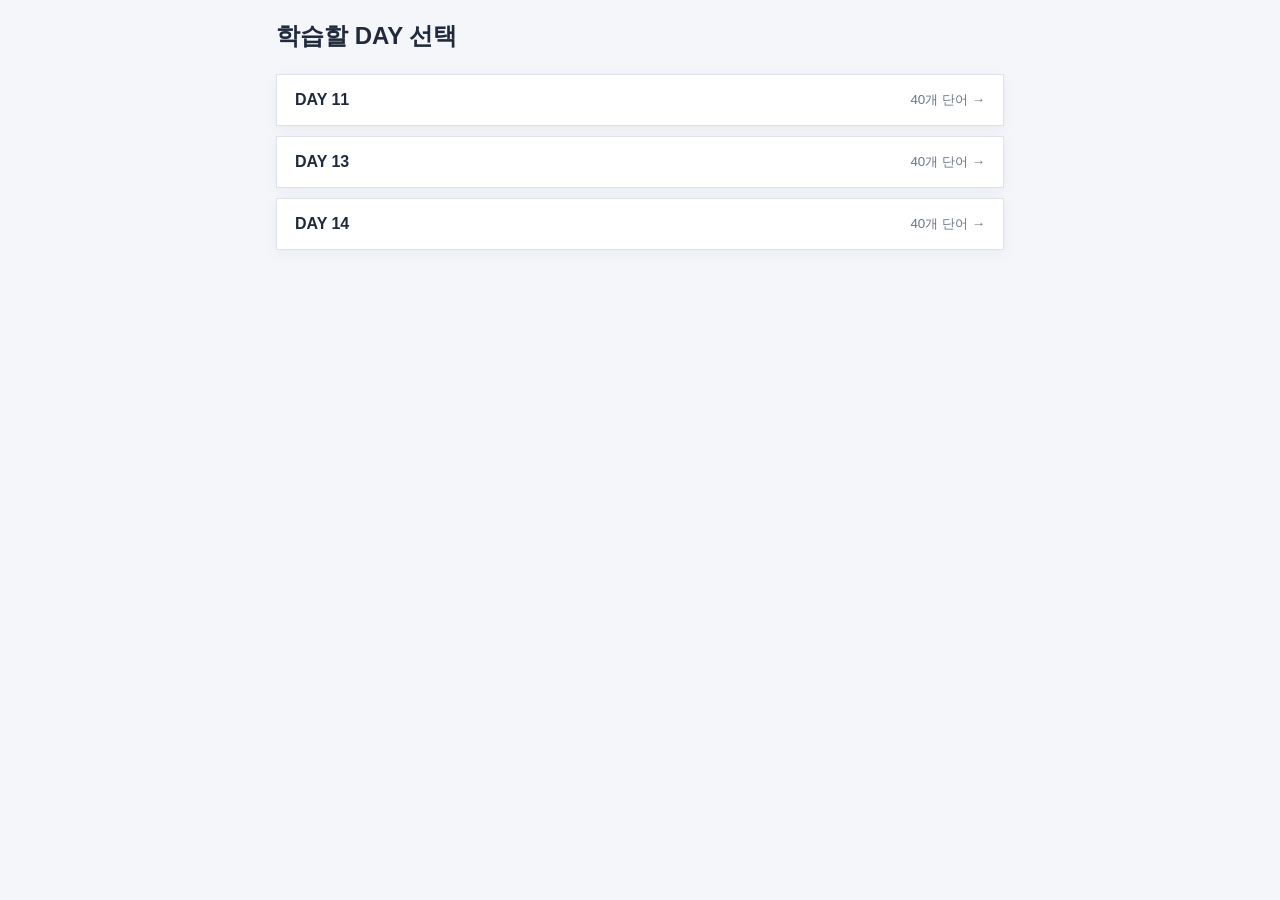
<file: mobile.html>
<!doctype html>
<html lang="ko">
<head>
  <meta charset="utf-8">
  <meta name="viewport" content="width=device-width, initial-scale=1, viewport-fit=cover">
  <meta name="theme-color" content="#f4f6fa">
  <title>모바일 학습 - PDF 단어장</title>
  <link rel="stylesheet" href="mobile.css">
  <script src="mobile.js" defer></script>
</head>
<body>
  <main class="mobile-page" data-mobile-page="days">
    <header class="mobile-header">
      <!-- <a class="mobile-back" href="index.html">← 홈</a> -->
      <h1>학습할 DAY 선택</h1>
    </header>
    <p class="mobile-status" role="status" aria-live="polite">자료를 불러오는 중입니다.</p>
    <div class="mobile-list" aria-label="학습 자료 목록"></div>
  </main>
</body>
</html>
</file>
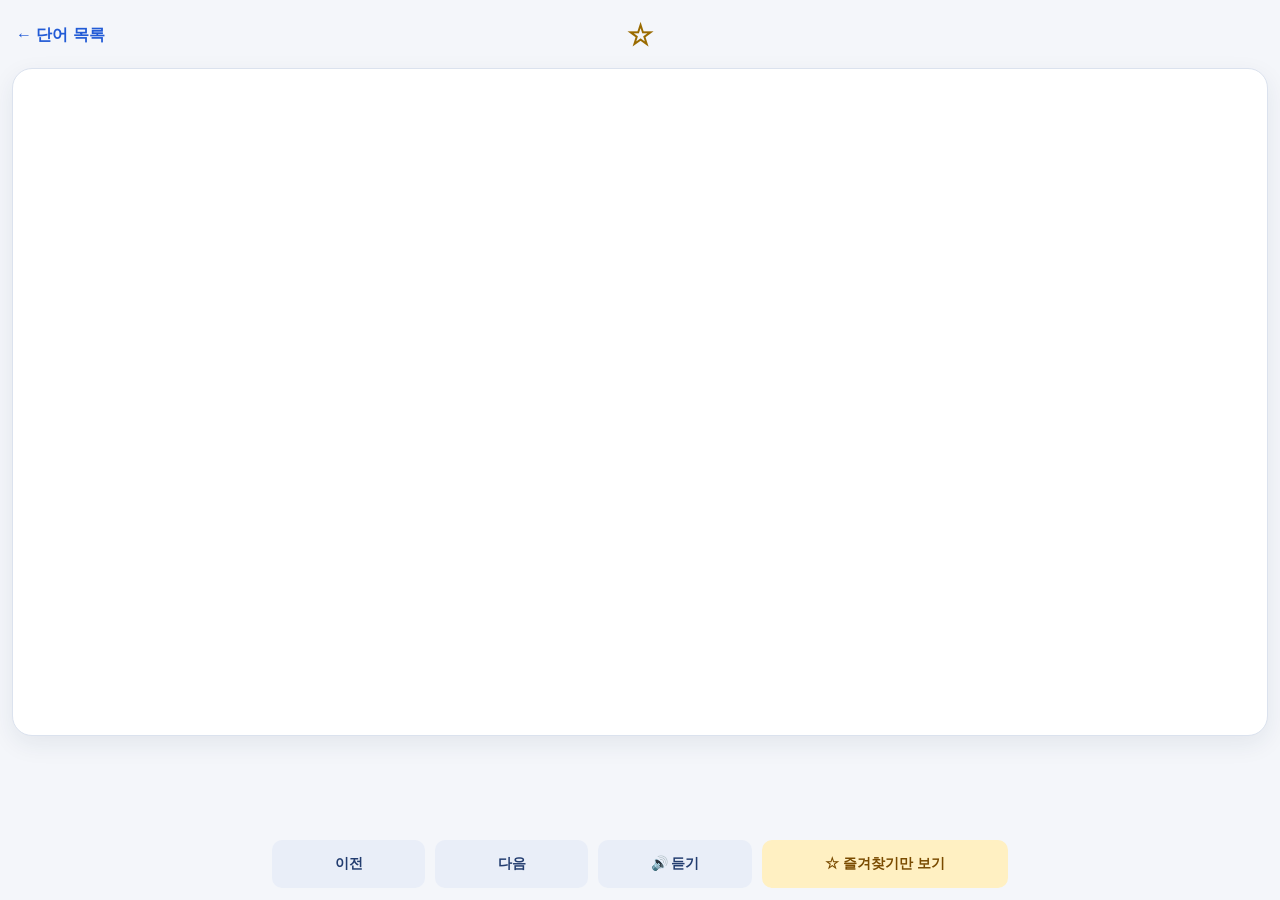
<file: mobile_cards.html>
<!doctype html>
<html lang="ko">
<head>
  <meta charset="utf-8">
  <meta name="viewport" content="width=device-width, initial-scale=1, viewport-fit=cover">
  <meta name="theme-color" content="#f4f6fa">
  <title>암기하기 - 모바일 학습</title>
  <link rel="stylesheet" href="mobile.css">
  <script src="mobile.js" defer></script>
</head>
<body>
  <main class="mobile-card-page" data-mobile-page="cards">
    <header class="mobile-card-top">
      <a class="mobile-back" href="mobile_words.html">← 단어 목록</a>
      <button class="mobile-card-favorite-indicator" type="button" aria-label="즐겨찾기 여부" aria-pressed="false">☆</button>
      <span class="mobile-card-position" aria-live="polite"></span>
    </header>
    <section class="mobile-card-stage" aria-label="암기 카드">
      <div class="mobile-flashcard" role="button" tabindex="0" aria-pressed="false" aria-label="뜻 보기">
        <div class="mobile-card-front"></div>
        <div class="mobile-card-back" aria-hidden="true"></div>
      </div>
    </section>
    <nav class="mobile-card-controls" aria-label="카드 학습 조작">
      <button class="secondary" type="button" data-action="previous">이전</button>
      <button class="secondary" type="button" data-action="next">다음</button>
      <button class="secondary" type="button" data-action="audio" aria-label="발음 듣기">🔊 듣기</button>
      <button class="favorite" type="button" data-action="toggle-favorites" aria-pressed="false">☆ 즐겨찾기만 보기</button>
    </nav>
    <p class="mobile-status" role="status" aria-live="polite" hidden></p>
  </main>
</body>
</html>
</file>
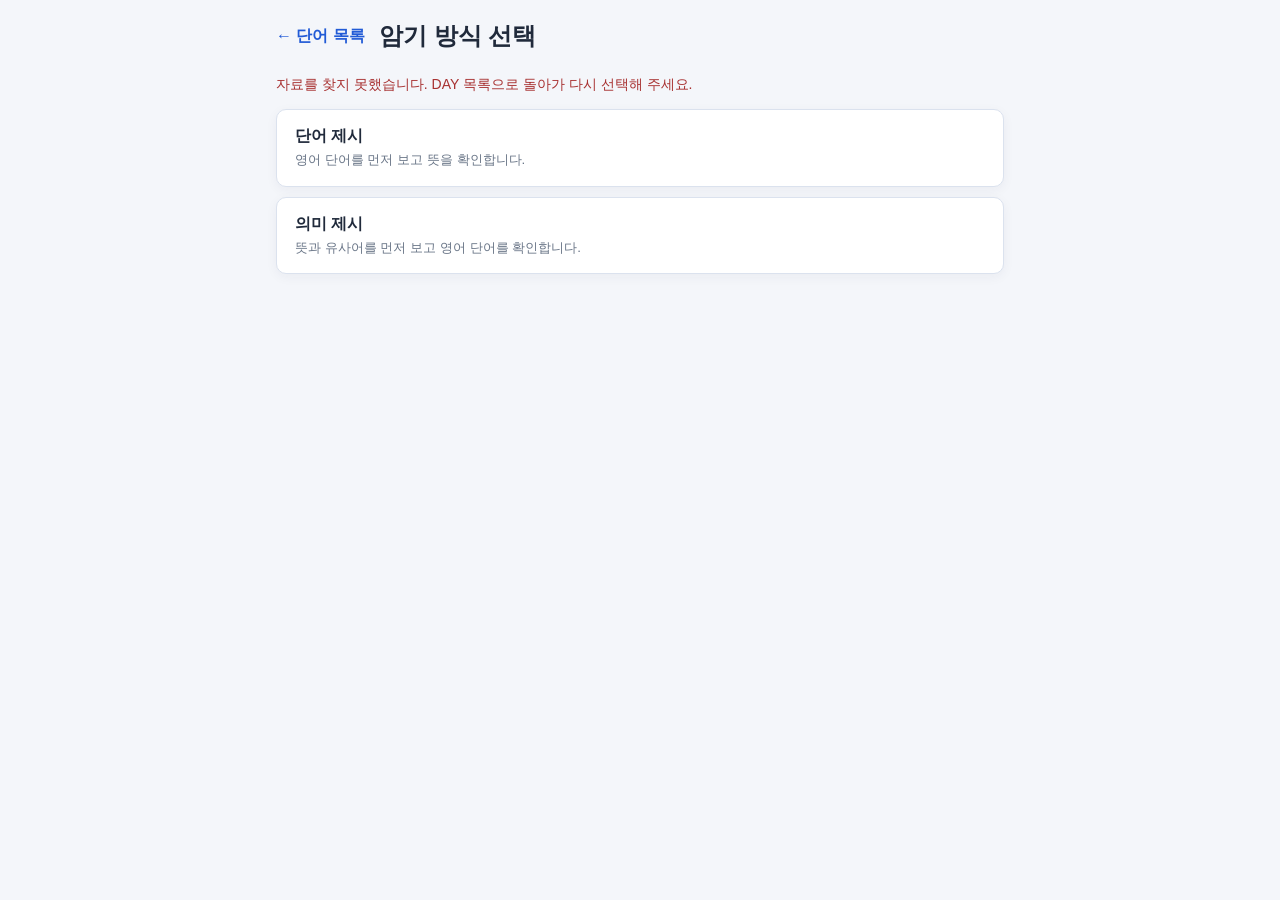
<file: mobile_cards_type.html>
<!doctype html>
<html lang="ko">
<head>
  <meta charset="utf-8">
  <meta name="viewport" content="width=device-width, initial-scale=1, viewport-fit=cover">
  <meta name="theme-color" content="#f4f6fa">
  <title>암기 방식 선택 - 모바일 학습</title>
  <link rel="stylesheet" href="mobile.css">
  <script src="mobile.js" defer></script>
</head>
<body>
  <main class="mobile-page" data-mobile-page="card-type">
    <header class="mobile-header">
      <a class="mobile-back" href="mobile_words.html">← 단어 목록</a>
      <h1 class="mobile-title">암기 방식 선택</h1>
    </header>
    <p class="mobile-status" role="status" aria-live="polite">자료를 불러오는 중입니다.</p>
    <section class="mobile-list mobile-mode-list" aria-label="암기 방식">
      <button class="mobile-day" type="button" data-mode="word">
        <strong>단어 제시</strong><small>영어 단어를 먼저 보고 뜻을 확인합니다.</small>
      </button>
      <button class="mobile-day" type="button" data-mode="meaning">
        <strong>의미 제시</strong><small>뜻과 유사어를 먼저 보고 영어 단어를 확인합니다.</small>
      </button>
    </section>
  </main>
</body>
</html>
</file>
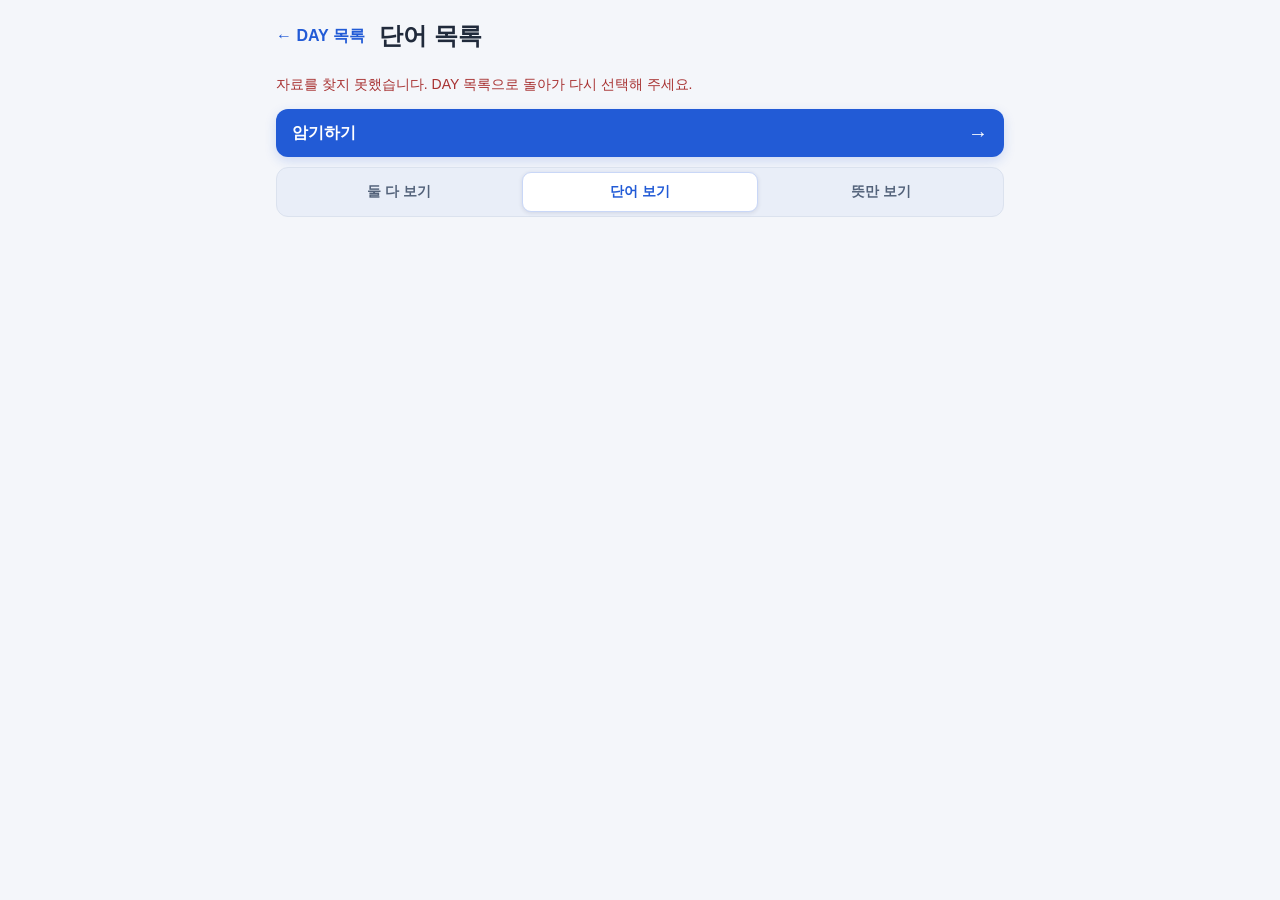
<file: mobile_words.html>
<!doctype html>
<html lang="ko">
<head>
  <meta charset="utf-8">
  <meta name="viewport" content="width=device-width, initial-scale=1, viewport-fit=cover">
  <meta name="theme-color" content="#f4f6fa">
  <title>단어 목록 - 모바일 학습</title>
  <link rel="stylesheet" href="mobile.css">
  <script src="mobile.js" defer></script>
</head>
<body>
  <main class="mobile-page" data-mobile-page="words">
    <header class="mobile-header">
      <a class="mobile-back" href="mobile.html">← DAY 목록</a>
      <h1 class="mobile-title">단어 목록</h1>
    </header>
    <p class="mobile-status" role="status" aria-live="polite">자료를 불러오는 중입니다.</p>
    <div class="mobile-words-toolbar">
      <a class="mobile-memorize-link" data-action="memorize" href="mobile_cards_type.html">암기하기 <span aria-hidden="true">→</span></a>
      <div class="mobile-mode-toggle" role="group" aria-label="단어 목록 표시 방식">
        <button class="secondary" type="button" data-action="show-both" aria-pressed="false">둘 다 보기</button>
        <button class="secondary" type="button" data-action="reset-word" aria-pressed="true">단어 보기</button>
        <button class="secondary" type="button" data-action="reset-meaning" aria-pressed="false">뜻만 보기</button>
      </div>
    </div>
    <div class="mobile-list" aria-label="영어 단어 목록"></div>
  </main>
</body>
</html>
</file>
<file: mobile.css>
:root {
  color-scheme: light;
  font-family: "Segoe UI", "Malgun Gothic", sans-serif;
  color: #202a3b;
  background: #f4f6fa;
}

* { box-sizing: border-box; }
body { margin: 0; }
button, a { font: inherit; }
button {
  min-height: 48px;
  padding: 10px 16px;
  border: 0;
  border-radius: 10px;
  background: #225bd6;
  color: #fff;
  font-weight: 700;
  cursor: pointer;
  touch-action: manipulation;
}
button:disabled { opacity: .5; cursor: not-allowed; }
.mobile-page {
  width: min(760px, 100%);
  min-height: 100vh;
  margin: 0 auto;
  padding: max(20px, env(safe-area-inset-top)) 16px max(24px, env(safe-area-inset-bottom));
}
.mobile-header { display: flex; align-items: center; gap: 14px; margin-bottom: 22px; }
.mobile-header h1 { margin: 0; font-size: 24px; }
.mobile-back { display: inline-flex; align-items: center; color: #225bd6; font-weight: 700; text-decoration: none; }
.mobile-status { color: #5f6b7c; font-size: 14px; line-height: 1.5; }
.mobile-status.error { color: #a83232; }
.mobile-list { display: grid; gap: 10px; }
.mobile-day, .mobile-word {
  width: 100%;
  color: #202a3b;
  background: #fff;
  border: 1px solid #dbe2ee;
  box-shadow: 0 3px 12px rgb(31 45 71 / 5%);
  text-align: left;
}
.mobile-day { display: flex; align-items: center; justify-content: space-between; gap: 12px; padding: 16px 18px; text-decoration: none; }
.mobile-day small { color: #697587; font-weight: 500; }
.mobile-words-toolbar { display: grid; gap: 10px; margin-bottom: 10px; }
.mobile-memorize-link { display: flex; align-items: center; justify-content: space-between; width: 100%; min-height: 48px; padding: 12px 16px; border-radius: 12px; background: #225bd6; color: #fff; font-weight: 700; text-decoration: none; box-shadow: 0 4px 12px rgb(34 91 214 / 18%); text-align: left; }
.mobile-memorize-link span { font-size: 20px; }
.mobile-mode-toggle { display: grid; grid-template-columns: repeat(3, minmax(0, 1fr)); gap: 4px; padding: 4px; border: 1px solid #dbe2ee; border-radius: 12px; background: #e9eef8; }
.mobile-mode-toggle button { width: 100%; min-height: 40px; padding: 7px 10px; border: 1px solid transparent; border-radius: 9px; background: transparent; color: #53627a; font-size: 14px; box-shadow: none; }
.mobile-mode-toggle button[aria-pressed="true"] { border-color: #c9d7f7; background: #fff; color: #225bd6; box-shadow: 0 1px 4px rgb(31 45 71 / 12%); }
.mobile-mode-list .mobile-day { display: grid; justify-items: start; gap: 4px; }
.mobile-mode-list .mobile-day small { line-height: 1.4; }
.mobile-word { position: relative; display: block; min-height: 0; padding: 0; border-radius: 12px; cursor: pointer; perspective: 900px; }
.mobile-list.is-both-view .mobile-word { cursor: default; }
.mobile-word-both-content { display: grid; grid-template-columns: minmax(90px, .8fr) minmax(0, 1.6fr); align-items: start; gap: 12px; min-width: 0; padding: 12px 12px 12px 48px; }
.mobile-word-both-label { min-width: 0; padding-top: 2px; color: #1f335a; font-size: 16px; overflow-wrap: anywhere; }
.mobile-word-both-meanings { display: grid; gap: 10px; min-width: 0; }
.mobile-word-both-sense { display: grid; gap: 3px; min-width: 0; color: #202a3b; font-size: 14px; line-height: 1.4; overflow-wrap: anywhere; }
.mobile-word-both-sense strong { font-size: 14px; }
.mobile-word-both-synonyms { color: #5f6b7c; font-size: 12px; line-height: 1.4; overflow-wrap: anywhere; }
.mobile-word-star-button { position: absolute; z-index: 1; top: 4px; left: 4px; display: grid; place-items: center; width: 40px; min-height: 40px; padding: 0; border-radius: 50%; background: transparent; color: #9a6b00; font-size: 22px; line-height: 1; }
.mobile-word-star-button:focus-visible { outline: 2px solid #225bd6; outline-offset: 2px; }
.mobile-word-flipper { position: relative; display: grid; width: 100%; min-height: 0; padding: 0; border: 0; border-radius: 12px; background: transparent; color: inherit; text-align: center; transform-style: preserve-3d; transition: transform 360ms ease; }
.mobile-word.is-flipped:not(.is-meaning-front) .mobile-word-flipper,
.mobile-word.is-meaning-front:not(.is-flipped) .mobile-word-flipper { transform: rotateX(180deg); }
.mobile-word-front, .mobile-word-back { position: relative; grid-area: 1 / 1; display: grid; align-content: center; justify-items: center; gap: 6px; min-width: 0; padding: 10px 12px 10px 36px; border-radius: 12px; backface-visibility: hidden; overflow-wrap: anywhere; text-align: center; }
.mobile-word-front { background: #fff; font-size: 18px; font-weight: 700; }
.mobile-word-back { transform: rotateX(180deg); overflow: auto; background: #78D024; color: #fff; }
.mobile-word-label { overflow-wrap: anywhere; }
.mobile-sense, .mobile-card-sense { display: grid; gap: 5px; width: 100%; padding: 0; background: transparent; color: #fff; line-height: 1.45; }
.mobile-sense strong, .mobile-card-sense strong { display: block; margin: 0; color: #fff; font-size: 16px; line-height: 1.5; }
.mobile-synonyms { display: block; margin: 0; padding: 0; background: transparent; color: #fff; font-size: 16px; line-height: 1.45; overflow-wrap: anywhere; }
.mobile-card-page { position: relative; width: 100%; min-height: 100svh; overflow: hidden; background: #f4f6fa; }
.mobile-card-top { display: grid; grid-template-columns: 1fr auto 1fr; align-items: center; gap: 12px; padding: max(14px, env(safe-area-inset-top)) 16px 12px; }
.mobile-card-top a { color: #225bd6; font-weight: 700; text-decoration: none; }
.mobile-card-position { color: #5f6b7c; font-size: 14px; }
.mobile-card-position { justify-self: end; }
.mobile-card-favorite-indicator { justify-self: center; width: 42px; min-height: 42px; padding: 0; border-radius: 50%; background: transparent; color: #9a6b00; font-size: 26px; line-height: 1; }
.mobile-card-favorite-indicator:focus-visible { outline: 2px solid #225bd6; outline-offset: 2px; }
.mobile-card-stage { display: grid; min-height: calc(100svh - 120px - env(safe-area-inset-top) - env(safe-area-inset-bottom)); padding: 0 12px 112px; }
.mobile-flashcard {
  position: relative;
  min-height: 380px;
  overflow: hidden;
  border: 1px solid #dbe2ee;
  border-radius: 20px;
  background: #fff;
  box-shadow: 0 8px 24px rgb(31 45 71 / 8%);
  cursor: pointer;
  touch-action: manipulation;
}
.mobile-card-front, .mobile-card-back { position: absolute; inset: 0; display: grid; align-content: center; justify-items: center; gap: 14px; padding: 24px; text-align: center; }
.mobile-card-front { color: #1f335a; font-size: clamp(32px, 10vw, 52px); font-weight: 750; overflow-wrap: anywhere; }
.mobile-card-back { align-content: start; overflow: auto; padding: 28px 20px; transform: translateY(100%); background: #78D024; color: #fff; text-align: left; transition: transform 350ms ease; }
.mobile-flashcard.is-flipped .mobile-card-back { transform: translateY(0); }
.mobile-card-front.is-meaning-prompt { align-content: start; justify-items: stretch; overflow: auto; padding: 20px 16px; text-align: left; }
.mobile-card-prompt-sense { display: grid; gap: 8px; width: 100%; padding: 12px 14px; border: 0; border-radius: 12px; background: #fff; color: #202a3b; font-size: 16px; line-height: 1.5; box-shadow: 0 2px 8px rgb(31 45 71 / 6%); }
.mobile-card-prompt-text { font-size: 17px; font-weight: 700; line-height: 1.5; overflow-wrap: anywhere; }
.mobile-card-prompt-sense .mobile-synonyms { display: block; padding: 7px 9px; border-radius: 8px; background: #eef2f8; color: #34445d; font-size: 14px; line-height: 1.45; overflow-wrap: anywhere; }
.mobile-card-answer { display: block; width: 100%; margin-bottom: 18px; font-size: clamp(32px, 10vw, 52px); font-weight: 750; overflow-wrap: anywhere; }
.mobile-card-answer-meanings { display: grid; gap: 12px; width: 100%; padding-top: 14px; border-top: 1px solid rgb(255 255 255 / 45%); }
.mobile-card-controls {
  position: fixed;
  z-index: 2;
  right: 0;
  bottom: 0;
  left: 0;
  display: flex;
  align-items: center;
  justify-content: space-between;
  gap: 10px;
  width: min(760px, 100%);
  margin: 0 auto;
  padding: 10px 12px max(12px, env(safe-area-inset-bottom));
  background: rgb(244 246 250 / 96%);
  backdrop-filter: blur(8px);
}
.mobile-card-controls button { flex: 1 1 0; min-width: 0; padding: 8px 10px; font-size: 14px; }
.mobile-card-controls [data-action="toggle-favorites"] { flex-grow: 1.7; }
.mobile-card-controls .secondary { background: #e9eef8; color: #233d70; }
.mobile-card-controls .favorite { background: #fff0c2; color: #7a4b00; }
.mobile-empty { padding: 20px; color: #697587; text-align: center; }

@media (max-width: 380px) {
  .mobile-day { padding: 15px 16px; }
  .mobile-card-controls { gap: 6px; padding-right: 8px; padding-left: 8px; }
  .mobile-card-controls button { padding-right: 3px; padding-left: 3px; font-size: 11px; line-height: 1.2; }
}
@media (prefers-reduced-motion: reduce) {
  .mobile-card-back, .mobile-word-flipper { transition: none; }
}
</file>
